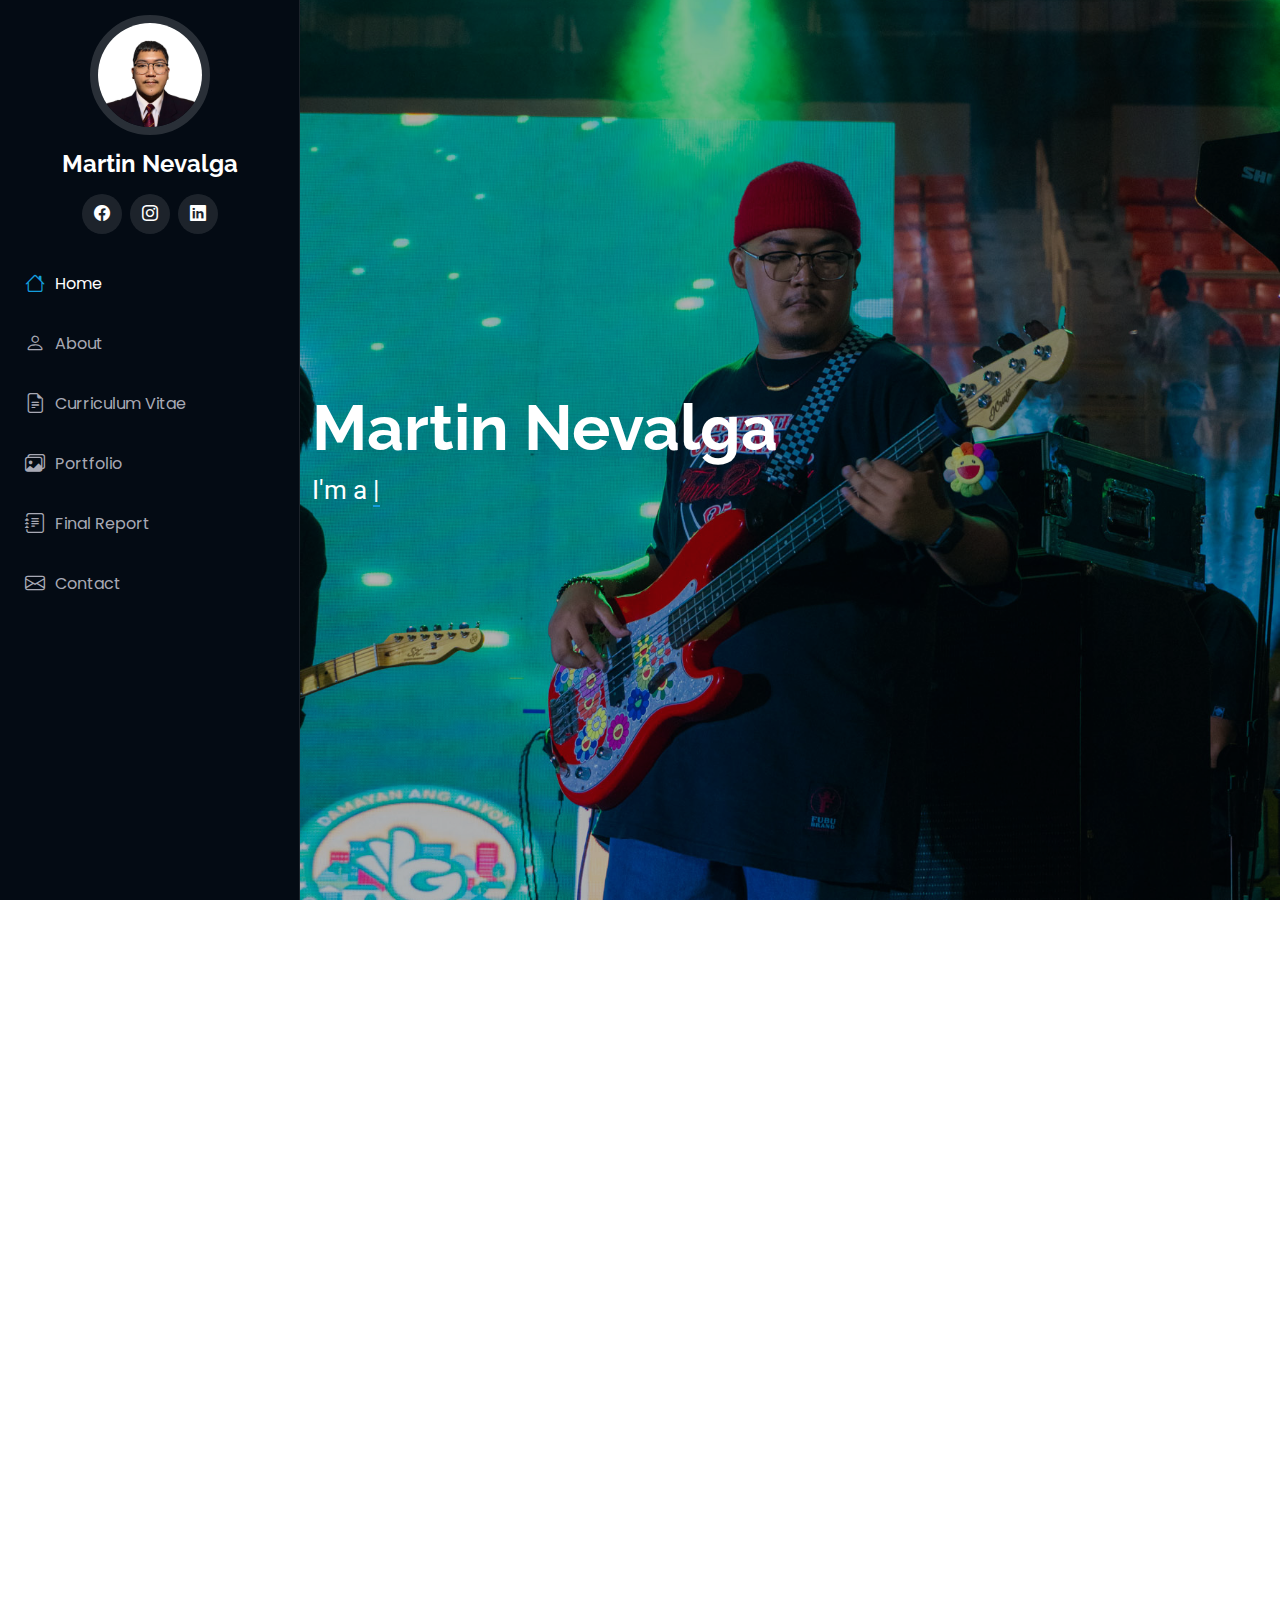
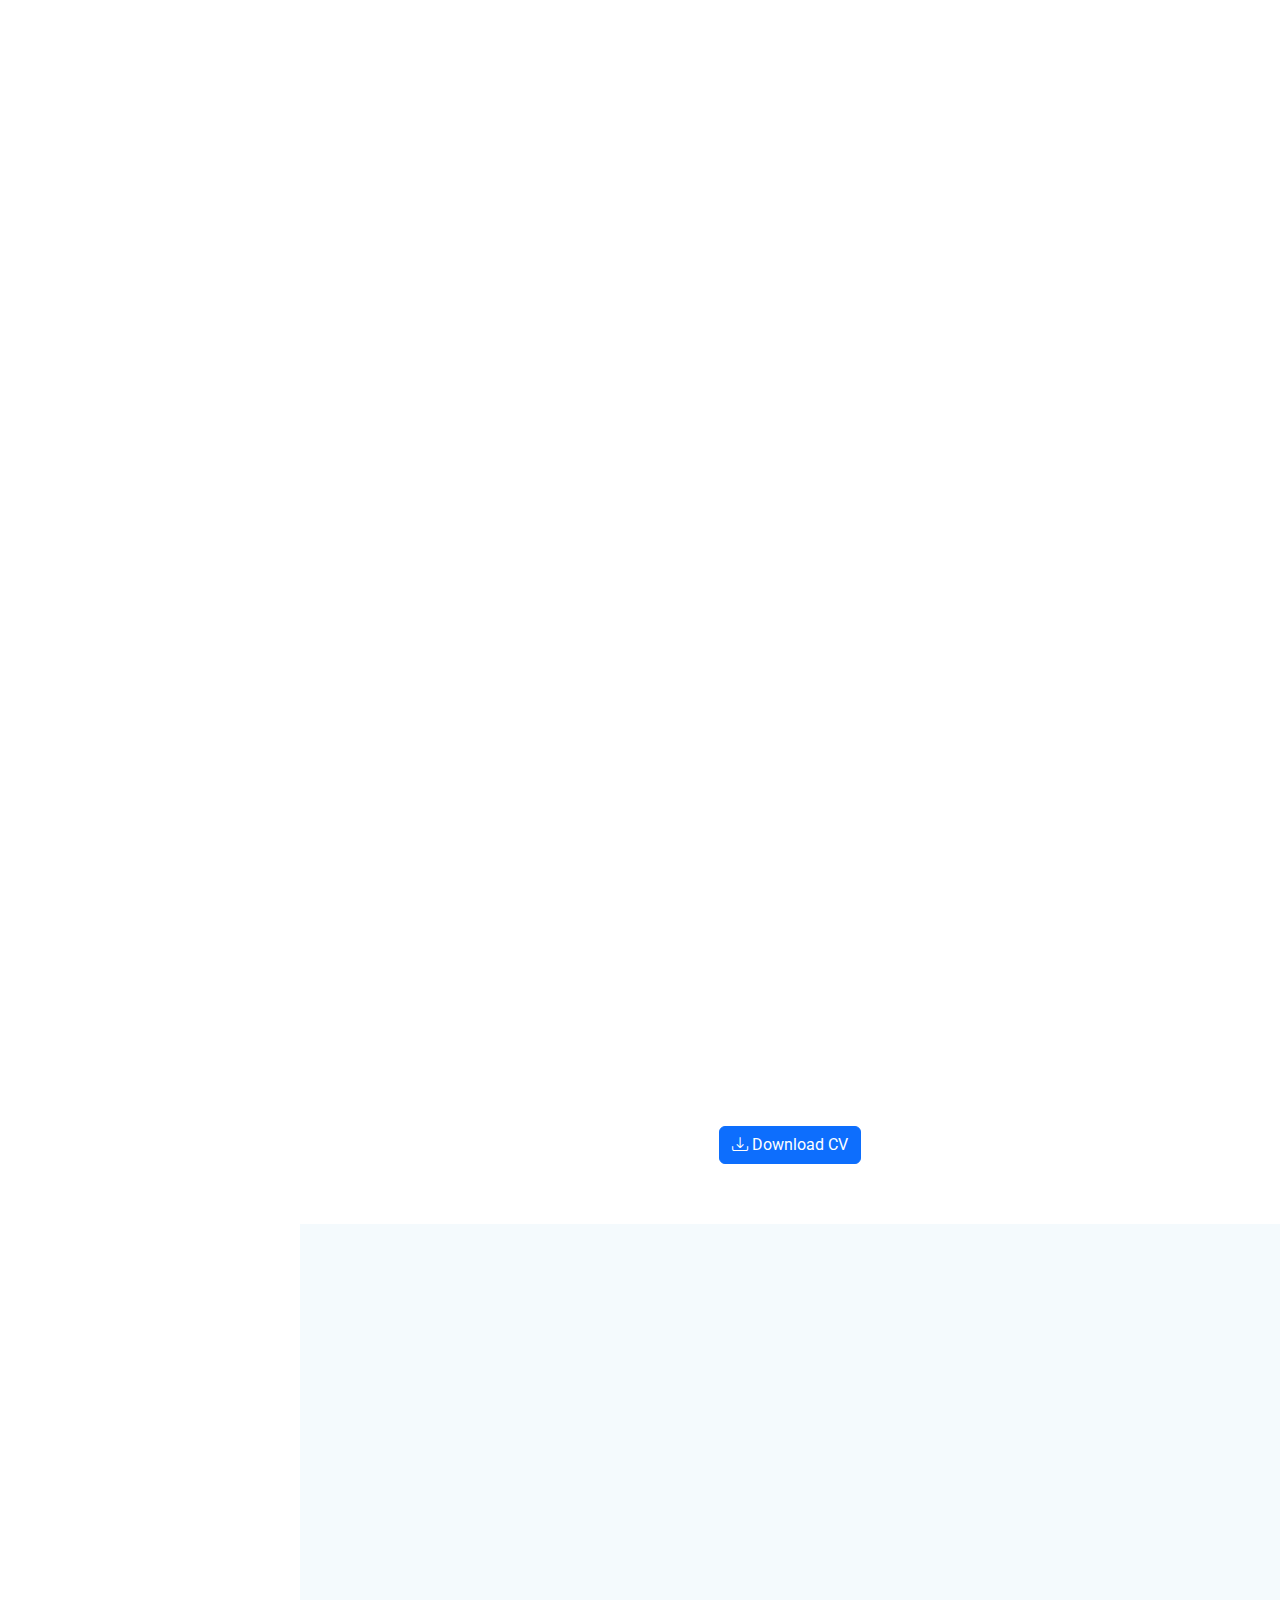
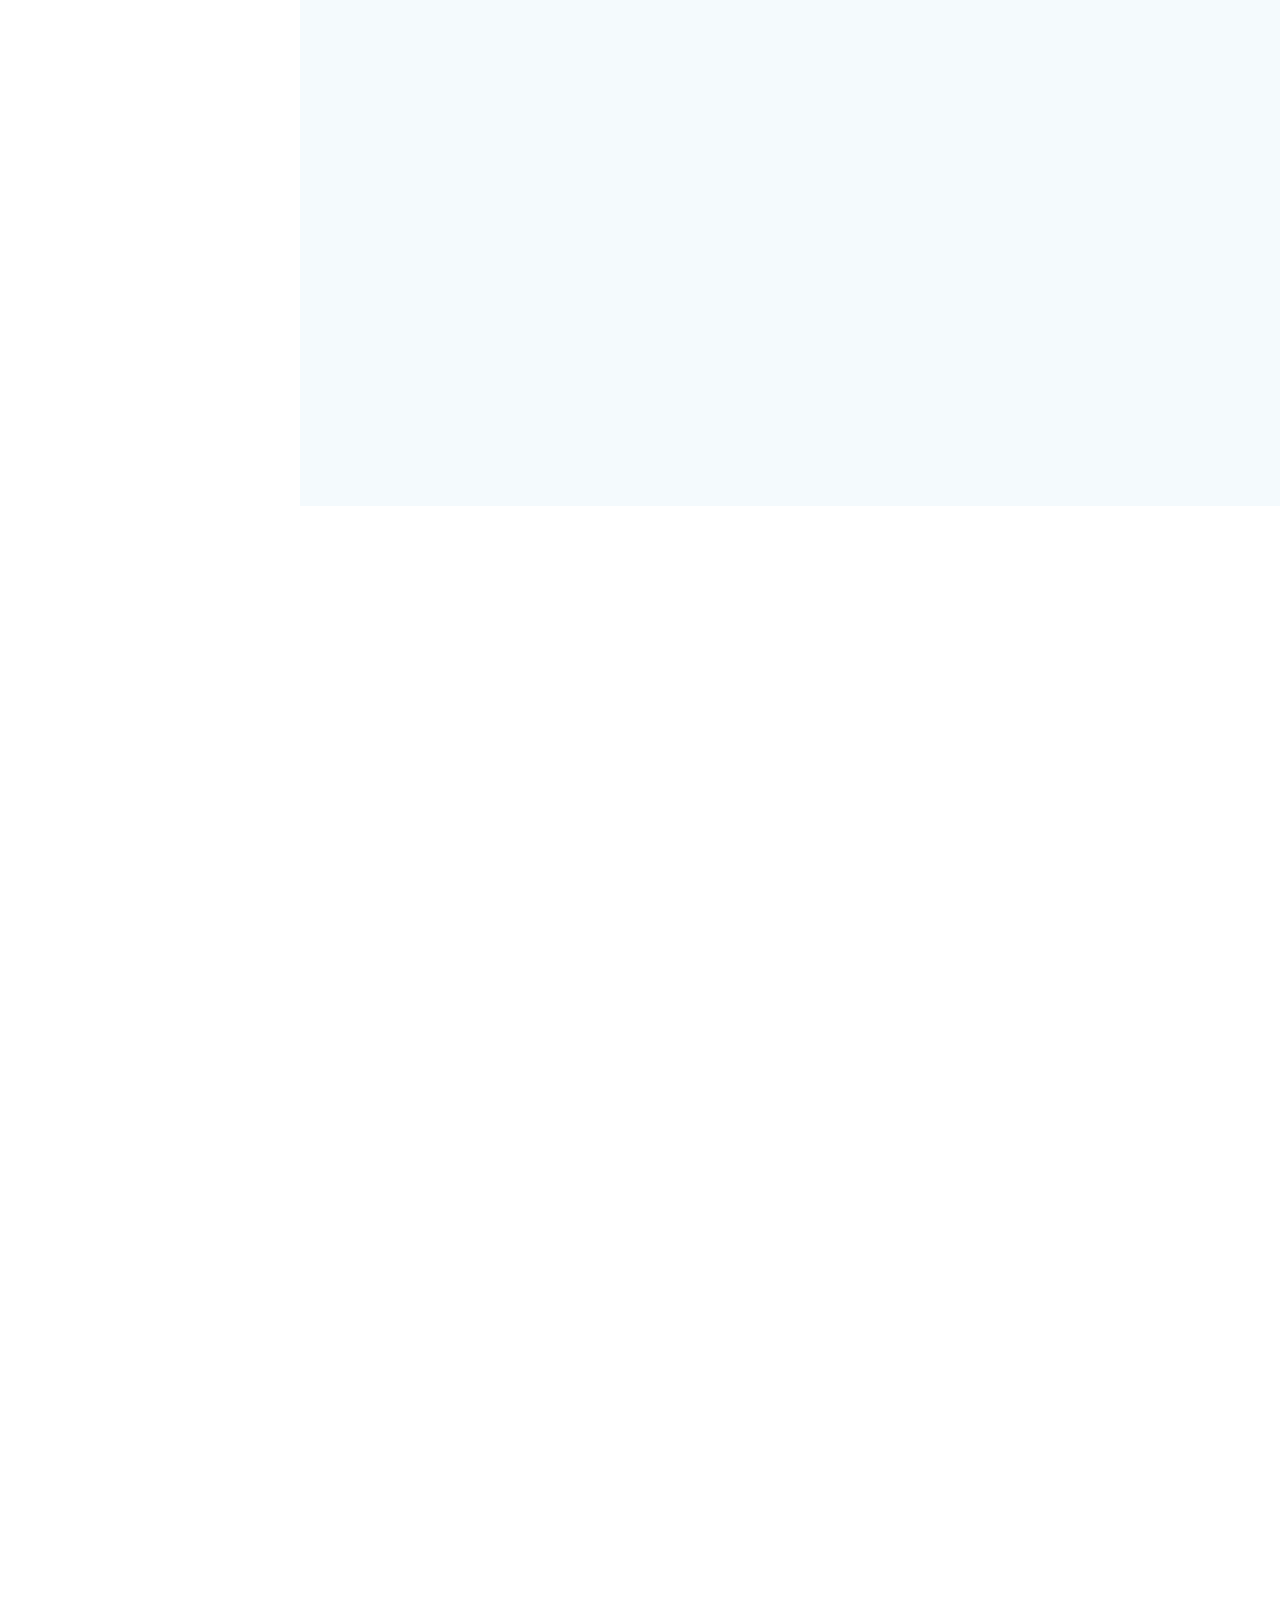
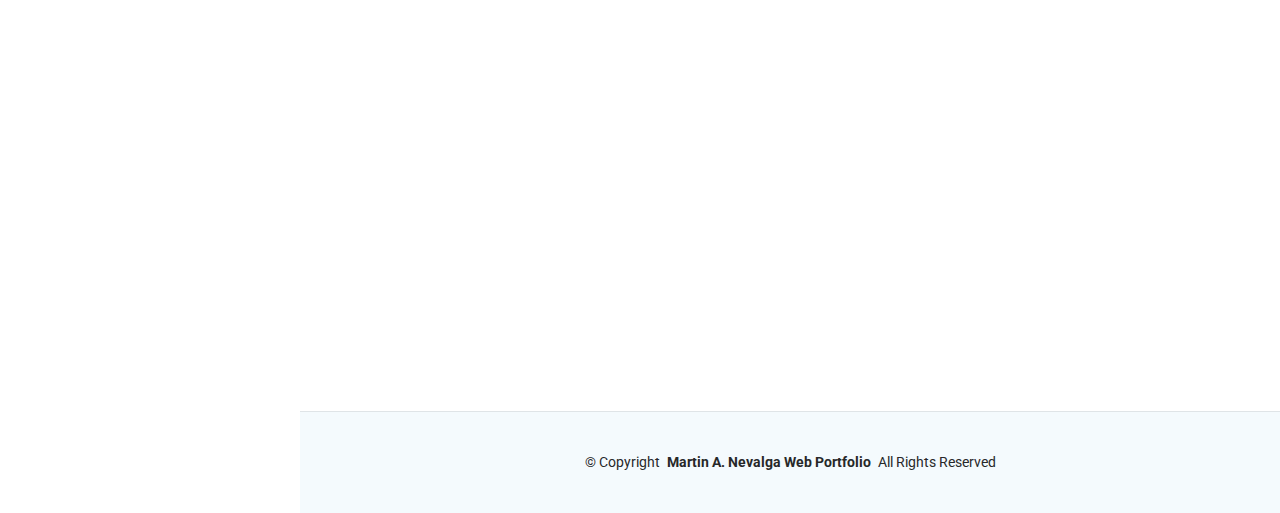
<file: index.html>
<!DOCTYPE html>
<html lang="en">

<head>
  <meta charset="utf-8">
  <meta content="width=device-width, initial-scale=1.0" name="viewport">
  <title>Martin's Web Portfolio</title>
  <meta content="" name="description">
  <meta content="" name="keywords">

  <!-- Favicons -->
  <link href="assets/img/favicon.jpg" rel="icon">
  <link href="assets/img/apple-touch-icon.png" rel="apple-touch-icon">

  <!-- Fonts -->
  <link href="https://fonts.googleapis.com" rel="preconnect">
  <link href="https://fonts.gstatic.com" rel="preconnect" crossorigin>
  <link href="https://fonts.googleapis.com/css2?family=Roboto:ital,wght@0,100;0,300;0,400;0,500;0,700;0,900;1,100;1,300;1,400;1,500;1,700;1,900&family=Poppins:ital,wght@0,100;0,200;0,300;0,400;0,500;0,600;0,700;0,800;0,900;1,100;1,200;1,300;1,400;1,500;1,600;1,700;1,800;1,900&family=Raleway:ital,wght@0,100;0,200;0,300;0,400;0,500;0,600;0,700;0,800;0,900;1,100;1,200;1,300;1,400;1,500;1,600;1,700;1,800;1,900&display=swap" rel="stylesheet">

  <!-- Vendor CSS Files -->
  <link href="assets/vendor/bootstrap/css/bootstrap.min.css" rel="stylesheet">
  <link href="assets/vendor/bootstrap-icons/bootstrap-icons.css" rel="stylesheet">
  <link href="assets/vendor/aos/aos.css" rel="stylesheet">
  <link href="assets/vendor/glightbox/css/glightbox.min.css" rel="stylesheet">
  <link href="assets/vendor/swiper/swiper-bundle.min.css" rel="stylesheet">

  <!-- Main CSS File -->
  <link href="assets/css/main.css" rel="stylesheet">

  <!-- Modal CSS -->
  <style>
    /* Modal fallback styles */
    .modal-backdrop {
      position: fixed;
      top: 0;
      left: 0;
      width: 100vw;
      height: 100vh;
      background-color: rgba(0, 0, 0, 0.5);
      z-index: 1040;
    }

    .modal-backdrop.fade {
      opacity: 0;
      transition: opacity 0.15s linear;
    }

    .modal-backdrop.show {
      opacity: 1;
    }

    .modal {
      position: fixed;
      top: 0;
      left: 0;
      width: 100%;
      height: 100%;
      z-index: 1050;
      display: none;
      overflow: hidden;
      outline: 0;
    }

    .modal.show {
      display: block;
    }

    .modal-dialog {
      position: relative;
      width: auto;
      margin: 0.5rem;
      pointer-events: none;
      max-height: 100vh;
      display: flex;
      align-items: center;
    }

    .modal-content {
      position: relative;
      display: flex;
      flex-direction: column;
      width: 100%;
      max-height: 90vh;
      pointer-events: auto;
      background-color: #fff;
      background-clip: padding-box;
      border: 1px solid rgba(0, 0, 0, 0.2);
      border-radius: 0.3rem;
      outline: 0;
      overflow: hidden;
    }

    .modal-header {
      display: flex;
      align-items: flex-start;
      justify-content: space-between;
      padding: 1rem;
      border-bottom: 1px solid #dee2e6;
      border-top-left-radius: calc(0.3rem - 1px);
      border-top-right-radius: calc(0.3rem - 1px);
      flex-shrink: 0;
    }

    .modal-body {
      position: relative;
      flex: 1 1 auto;
      padding: 1rem;
      overflow-y: auto;
      max-height: calc(90vh - 120px);
    }

    .modal-footer {
      display: flex;
      align-items: center;
      justify-content: flex-end;
      padding: 0.75rem;
      border-top: 1px solid #dee2e6;
      border-bottom-right-radius: calc(0.3rem - 1px);
      border-bottom-left-radius: calc(0.3rem - 1px);
      flex-shrink: 0;
    }

    .btn-close {
      box-sizing: content-box;
      width: 1em;
      height: 1em;
      padding: 0.25em 0.25em;
      color: #000;
      background: transparent url("data:image/svg+xml,%3csvg xmlns='http://www.w3.org/2000/svg' viewBox='0 0 16 16' fill='%23000'%3e%3cpath d='M.293.293a1 1 0 011.414 0L8 6.586 14.293.293a1 1 0 111.414 1.414L9.414 8l6.293 6.293a1 1 0 01-1.414 1.414L8 9.414l-6.293 6.293a1 1 0 01-1.414-1.414L6.586 8 .293 1.707a1 1 0 010-1.414z'/%3e%3c/svg%3e") center/1em auto no-repeat;
      border: 0;
      border-radius: 0.25rem;
      opacity: 0.5;
      cursor: pointer;
    }

    .btn-close:hover {
      color: #000;
      text-decoration: none;
      opacity: 0.75;
    }

    @media (min-width: 576px) {
      .modal-dialog {
        max-width: 500px;
        margin: 1.75rem auto;
      }
    }

    @media (min-width: 992px) {
      .modal-dialog {
        max-width: 800px;
      }
    }

    /* Modal content styling */
    .modal-body img {
      max-width: 100%;
      height: auto;
      border-radius: 0.5rem;
      margin-bottom: 1rem;
    }

    .modal-body h4 {
      color: var(--heading-color);
      margin-bottom: 1rem;
      font-weight: 600;
    }

    .modal-body p {
      margin-bottom: 1rem;
      line-height: 1.6;
    }

    .modal-body ul {
      margin-bottom: 1rem;
      padding-left: 1.5rem;
    }

    .modal-body li {
      margin-bottom: 0.5rem;
    }

    /* Custom scrollbar for modal body */
    .modal-body::-webkit-scrollbar {
      width: 8px;
    }

    .modal-body::-webkit-scrollbar-track {
      background: #f1f1f1;
      border-radius: 4px;
    }

    .modal-body::-webkit-scrollbar-thumb {
      background: #c1c1c1;
      border-radius: 4px;
    }

    .modal-body::-webkit-scrollbar-thumb:hover {
      background: #a8a8a8;
    }

    /* Gallery styling in modals */
    .gallery-img {
      max-width: 100%;
      height: auto;
      border-radius: 0.5rem;
      margin-bottom: 1rem;
      box-shadow: 0 2px 8px rgba(0, 0, 0, 0.1);
    }

    .scroll-gallery-2row {
      display: flex;
      flex-direction: column;
      gap: 1rem;
    }

    .gallery-row {
      display: flex;
      gap: 1rem;
      overflow-x: auto;
      padding-bottom: 0.5rem;
    }

    .gallery-row-single {
      justify-content: center;
    }

    /* Ensure modal is properly centered on mobile */
    @media (max-width: 575px) {
      .modal-dialog {
        margin: 0.5rem;
        max-width: calc(100% - 1rem);
        min-height: auto;
      }
      
      .modal-content {
        max-height: 95vh;
        margin: 0;
      }
      
      .modal-body {
        max-height: calc(95vh - 120px);
        padding: 1rem;
      }
      
      .modal-header {
        padding: 0.75rem 1rem;
      }
      
      .modal-header .modal-title {
        font-size: 1.1rem;
      }
    }

    body.modal-open {
      overflow: hidden;
    }
  </style>

  <!-- =======================================================
  * Template Name: iPortfolio
  * Template URL: https://bootstrapmade.com/iportfolio-bootstrap-portfolio-websites-template/
  * Updated: Jun 29 2024 with Bootstrap v5.3.3
  * Author: BootstrapMade.com
  * License: https://bootstrapmade.com/license/
  ======================================================== -->
</head>

<body class="index-page">

  <header id="header" class="header dark-background d-flex flex-column">
    <i class="header-toggle d-xl-none bi bi-list"></i>

    <div class="profile-img">
      <img src="assets/img/Formal.png" alt="" class="img-fluid rounded-circle">
    </div>

    <a href="index.html" class="logo d-flex align-items-center justify-content-center">
      <!-- Uncomment the line below if you also wish to use an image logo -->
      <!-- <img src="assets/img/logo.png" alt=""> -->
      <h1 class="sitename">Martin Nevalga</h1>
    </a>

    <div class="social-links text-center">
      <a href="https://www.facebook.com/martin0214" class="facebook"><i class="bi bi-facebook"></i></a>
      <a href="https://www.instagram.com/notmar.10/" class="instagram"><i class="bi bi-instagram"></i></a>
      <a href="https://www.linkedin.com/in/martinnevalga/" class="linkedin" target="_blank" rel="noopener"><i class="bi bi-linkedin"></i></a>
    </div>

    <nav id="navmenu" class="navmenu">
      <ul>
        <li><a href="#hero" class="active"><i class="bi bi-house navicon"></i>Home</a></li>
        <li><a href="#about"><i class="bi bi-person navicon"></i> About</a></li>
        <li><a href="#resume"><i class="bi bi-file-earmark-text navicon"></i> Curriculum Vitae</a></li>
        <li><a href="#portfolio"><i class="bi bi-images navicon"></i> Portfolio</a></li>        
        <li><a href="#final-report"><i class="bi bi-journal-text navicon"></i> Final Report</a></li>
        <li><a href="#contact"><i class="bi bi-envelope navicon"></i> Contact</a></li>
      </ul>
    </nav>

  </header>

  <main class="main">

    <!-- Hero Section -->
    <section id="hero" class="hero section dark-background">

      <img src="assets/img/hero-bg.jpg" alt="" data-aos="fade-in" class="">

      <div class="container" data-aos="fade-up" data-aos-delay="100">
        <h2>Martin Nevalga</h2>
        <p>I'm a <span class="typed" data-typed-items=" BSIT student, Tech Enthusiast, Future IT Professional"> BSIT student</span></p>
      </div>

    </section><!-- /Hero Section -->

    <!-- About Section -->
    <section id="about" class="about section">

      <!-- Section Title -->
      <div class="container section-title" data-aos="fade-up">
        <h2>About</h2>
      </div><!-- End Section Title -->

      <div class="container" data-aos="fade-up" data-aos-delay="100">

        <div class="row gy-4 justify-content-center">
          <div class="col-lg-4">
            <img src="assets/img/Formal.png" class="img-fluid" alt="">
          </div>
          <div class="col-lg-8 content">
            <h2>IT intern at City of Biñan Government</h2>
            <h2>BSIT Student at at Mapúa Malayan Colleges Laguna</h2>
            <div class="row">
              <div class="col-lg-6">
                <ul>
                  <li><i class="bi bi-chevron-right"></i> <strong>Birthday:</strong> <span>14 February 2002</span></li>
                  <li><i class="bi bi-chevron-right"></i> <strong>Website:</strong> <span>https://notmar10.vercel.app/</span></li>
                  <li><i class="bi bi-chevron-right"></i> <strong>Phone:</strong> <span>+63 9162967660</span></li>
                </ul>
              </div>
              <div class="col-lg-6">
                <ul>
                  <li><i class="bi bi-chevron-right"></i> <strong>Age:</strong> <span>23</span></li>
                  <li><i class="bi bi-chevron-right"></i> <strong>Email:</strong> <span>nevalgamartin@gmail.com</span></li>
                  <li><i class="bi bi-chevron-right"></i> <strong>City:</strong> <span>City of Santa Rosa, Laguna, Philippines</span></li>
                </ul>
              </div>
            </div>
          </div>
        </div>
      </div>
    </section><!-- /About Section -->

    <!-- Resume Section -->
    <section id="resume" class="resume section">

      <!-- Section Title -->
      <div class="container section-title" data-aos="fade-up">
        <h2>Curriculum Vitae</h2>
      </div><!-- End Section Title -->

      <div class="container">

        <div class="row">

          <div class="col-lg-6" data-aos="fade-up" data-aos-delay="100">
            <h3 class="resume-title">Certificates & Seminars</h3>

            <div class="resume-item">
              <h4>Certificates</h4>
              <ul>
                <li><a href="https://coursera.org/share/f0cc39a604cbcdc31875d41b62c8aede" target="_blank">Google IT Support (July 2025)</a></li>
                <li><a href="https://www.credly.com/badges/931e398b-a95c-4732-963c-0f1cf7e5af9c/linked_in_profile" target="_blank">CompTIA IT Fundamentals+ (ITF+) Certification (July 2024)</a></li>
                <li><a href="https://www.credly.com/badges/1b9116f8-e6c8-4717-8275-0c520fe1c984/linked_in_profile" target="_blank">AWS Academy Graduate - AWS Academy Cloud Foundations  (November 2023)</a></li>
                <li><a href="https://www.credly.com/badges/edf98935-ff04-40a5-a21a-146f2af18916/linked_in_profile" target="_blank">CCNA: Introduction to Networks (November 2022)</a></li>
                <li><a href="https://www.cloudskillsboost.google/public_profiles/7f2016ff-0a1b-4d04-87ba-36a5d4be94f5" target="_blank">Google Cloud Skills Boost Badges (September - October 2023)</a></li>         
              </ul>
            </div><!-- End Resume Item -->

            <div class="resume-item">
              <h4>Seminars</h4>
              <ul>
                <li><a href="https://www.linkedin.com/in/martinnevalga/details/certifications/1741513742273/single-media-viewer/?profileId=ACoAAE_7nxQBzM7d42ErT4cEXAQn-yCEgtDwWgU" target="_blank">WearOS: Emerging Technology for Internet and Learning of Everything</a></li>
                <li><a href="https://www.linkedin.com/in/martinnevalga/details/certifications/1741513606827/single-media-viewer/?profileId=ACoAAE_7nxQBzM7d42ErT4cEXAQn-yCEgtDwWgU" target="_blank">Generative AI for Beginners</a></li>
                <li><a href="https://www.linkedin.com/in/martinnevalga/details/certifications/1741513528837/single-media-viewer/?profileId=ACoAAE_7nxQBzM7d42ErT4cEXAQn-yCEgtDwWgU" target="_blank">Introduction to Firewall</a></li>
                <li><a href="https://www.linkedin.com/in/martinnevalga/details/certifications/1741513963269/single-media-viewer/?profileId=ACoAAE_7nxQBzM7d42ErT4cEXAQn-yCEgtDwWgU" target="_blank">Introduction to Edge Computing</a></li>
                <li><a href="https://www.linkedin.com/in/martinnevalga/details/certifications/1718978135945/single-media-viewer/?profileId=ACoAAE_7nxQBzM7d42ErT4cEXAQn-yCEgtDwWgU" target="_blank">CodeChum Python Course Completer</a></li>
              </ul>
            </div><!-- End Resume Item -->

            <h3 class="resume-title">Education</h3>

            <div class="resume-item">
              <h4><i class="bi bi-mortarboard me-2" style="color: var(--accent-color);"></i>COLLEGE</h4>
              <h5>Bachelor of Science in Information Technology</h5>
              <p class="text-muted mb-1"><i class="bi bi-calendar3 me-1"></i>2021 - 2025</p>
              <p><em>Mapúa Malayan Colleges Laguna</em></p>
              <ul class="list-unstyled mt-2">
                <li><i class="bi bi-people me-2" style="color: var(--accent-color);"></i>Mapúa MCL InfoTech Society (Member)</li>
                <li><i class="bi bi-award me-2" style="color: var(--accent-color);"></i>Dean's Lister (3rd year – 3rd term)</li>
              </ul>
            </div><!-- End Resume Item -->

            <div class="resume-item">
              <h4><i class="bi bi-book me-2" style="color: var(--accent-color);"></i>SENIOR HIGH SCHOOL</h4>
              <h5>Accountancy, Business, and Management</h5>
              <p class="text-muted mb-1"><i class="bi bi-calendar3 me-1"></i>2018 - 2020</p>
              <p><em>University of Perpetual Help System Biñan JONELTA</em></p>
            </div><!-- End Resume Item -->

          </div>

          <div class="col-lg-6" data-aos="fade-up" data-aos-delay="200">
            <h3 class="resume-title">Skills</h3>
            
            <div class="resume-item">
              <h4>SOFT SKILLS</h4>
              <ul>
                <li>Team Player</li>
                <li>Effective communicator</li>
                <li>Managing time and setting priorities</li>
                <li>Flexible with new tools and technology</li>
                <li>Being open to criticism and willing to learn</li>
              </ul>
            </div><!-- End Resume Item -->

            <div class="resume-item">
              <h4>HARD SKILLS</h4>
              <ul class="list-unstyled">
                <li class="mb-2"><i class="bi bi-filetype-py me-2" style="color:#3776AB;"></i>Python</li>
                <li class="mb-2"><i class="bi bi-filetype-cs me-2" style="color:#178600;"></i>C#</li>
                <li class="mb-2" style="display: flex; align-items: center;"><span style="display:inline-block; width:1.5em; height:1.5em; vertical-align:middle; margin-right:0.5em;">
                   <svg xmlns="http://www.w3.org/2000/svg" viewBox="0 0 48 48" width="1.5em" height="1.5em">
                     <g>
                       <polygon fill="#00599C" points="24,2 46,12 46,36 24,46 2,36 2,12"/>
                       <polygon fill="#004482" points="24,5 43,14 43,34 24,43 5,34 5,14"/>
                       <polygon fill="#659AD2" points="24,8 40,16 40,32 24,40 8,32 8,16"/>
                       <path fill="#fff" d="M24,13c-6.1,0-11,4.9-11,11s4.9,11,11,11s11-4.9,11-11S30.1,13,24,13z M24,32c-4.4,0-8-3.6-8-8s3.6-8,8-8s8,3.6,8,8S28.4,32,24,32z"/>
                       <rect x="28.5" y="21.5" width="2" height="5" fill="#fff"/>
                       <rect x="31.5" y="21.5" width="2" height="5" fill="#fff"/>
                     </g>
                   </svg>
                 </span>C++</li>
                <li class="mb-2"><i class="bi bi-cpu me-2" style="color:#00979D;"></i>Arduino</li>
                <li class="mb-2"><i class="bi bi-filetype-php me-2" style="color:#777BB4;"></i>PHP</li>
                <li class="mb-2"><i class="bi bi-hdd-network me-2" style="color:#FB7A24;"></i>XAMPP</li>
                <li class="mb-2"><i class="bi bi-database me-2" style="color:#4479A1;"></i>MySQL</li>
                <li class="mb-2"><i class="bi bi-cloud me-2" style="color:#FFCA28;"></i>Firebase</li>
                <li class="mb-2"><i class="bi bi-broadcast me-2" style="color:#00BFFF;"></i>IoT</li>
                <li class="mb-2"><i class="bi bi-filetype-html me-2" style="color:#E34F26;"></i>HTML</li>
                <li class="mb-2"><i class="bi bi-filetype-css me-2" style="color:#1572B6;"></i>CSS</li>
                <li class="mb-2"><i class="bi bi-windows me-2" style="color:#00ADEF;"></i>Familiar with Windows</li>
                <li class="mb-2"><i class="bi bi-diagram-3 me-2" style="color:#6C757D;"></i>Basic Networking</li>
                <li class="mb-2"><i class="bi bi-cloud-check me-2" style="color:#4285F4;"></i>Basic understanding of Cloud Platforms</li>
                <li class="mb-2"><i class="bi bi-tools me-2" style="color:#6C757D;"></i>Basic Troubleshooting</li>
              </ul>
            </div><!-- End Resume Item -->

          </div>

        </div>

      </div>
      <div class="text-center">
        <a href="assets/Curriculum Vitae.pdf" class="btn btn-primary mt-3" download>
          <i class="bi bi-download"></i> Download CV
        </a>
      </div>
    </section><!-- /Resume Section -->

    <!-- Portfolio Section -->
    <section id="portfolio" class="portfolio section light-background">

      <!-- Section Title -->
      <div class="container section-title" data-aos="fade-up">
        <h2>Portfolio</h2>
      </div><!-- End Section Title -->

      <div class="container">

        <div class="isotope-layout" data-default-filter="*" data-layout="masonry" data-sort="original-order">
          <div class="row gy-4 isotope-container" data-aos="fade-up" data-aos-delay="200">

            <div class="col-lg-6 col-md-6 portfolio-item isotope-item filter-app">
              <div class="portfolio-content h-100 modern-portfolio-card details-link" data-year="1st" tabindex="0" role="button" aria-label="View 1st Year Project Details">
                <img src="assets\img\portfolio\1st Year.png" class="img-fluid modern-portfolio-img" alt="1st Year Project">
                <div class="portfolio-info">
                  <h4>1st Year (Machine Problem)</h4>
                  <p>4 Pics 1 Word using Python Tkinter</p>
                </div>
              </div>
            </div><!-- End Portfolio Item -->

            <div class="col-lg-6 col-md-6 portfolio-item isotope-item filter-product">
              <div class="portfolio-content h-100 modern-portfolio-card details-link" data-year="2nd" tabindex="0" role="button" aria-label="View 2nd Year Project Details">
                <img src="assets\img\portfolio\2nd Year.jpg" class="img-fluid modern-portfolio-img" alt="2nd Year Project">
                <div class="portfolio-info">
                  <h4>2nd Year (Machine Problem)</h4>
                  <p>San Kakain App using Xamarin</p>
                </div>
              </div>
            </div><!-- End Portfolio Item -->

            <div class="col-lg-6 col-md-6 portfolio-item isotope-item filter-branding">
              <div class="portfolio-content h-100 modern-portfolio-card details-link" data-year="3rd" tabindex="0" role="button" aria-label="View 3rd Year Project Details">
                <img src="assets\img\portfolio\3rd Year.jpg" class="img-fluid modern-portfolio-img" alt="3rd Year Project">
                <div class="portfolio-info">
                  <h4>3rd Year (Machine Problem)</h4>
                  <p>River Monitoring System For<br>Flood Prevention and<br>Readiness Using Mobile Application and IOT</p>
                </div>
              </div>
            </div><!-- End Portfolio Item -->

            <div class="col-lg-6 col-md-6 portfolio-item isotope-item filter-books">
              <div class="portfolio-content h-100 modern-portfolio-card details-link" data-year="4th" tabindex="0" role="button" aria-label="View 4th Year Project Details">
                <img src="assets\img\portfolio\4th Year.jpg" class="img-fluid modern-portfolio-img" alt="4th Year Project">
                <div class="portfolio-info">
                  <h4>4th Year (Capstone)</h4>
                  <p>GIS-Based Flood Management System<br>Using Remote Sensing </p>
                </div>
              </div>
            </div><!-- End Portfolio Item -->
          </div><!-- End Portfolio Container -->

        </div>

      </div>

    </section><!-- /Portfolio Section -->

    <!-- Portfolio Modal -->
    <div class="modal fade" id="portfolioModal" tabindex="-1" aria-labelledby="portfolioModalLabel" aria-hidden="true">
      <div class="modal-dialog modal-lg modal-dialog-centered">
        <div class="modal-content modern-modal">
          <div class="modal-header modern-modal-header">
            <h5 class="modal-title" id="portfolioModalLabel"><i class="bi bi-folder2-open me-2"></i>Portfolio Details</h5>
            <button type="button" class="btn-close modern-close" data-bs-dismiss="modal" aria-label="Close"></button>
          </div>
          <div class="modal-body modern-modal-body" id="portfolioModalBody">
            <!-- Content will be injected here -->
          </div>
        </div>
      </div>
    </div>

    <!-- Final Report Section -->
    <section id="final-report" class="final-report section">
      <div class="container section-title" data-aos="fade-up">
        <h2>Final Report</h2>
      </div>
      <div class="container" data-aos="fade-up" data-aos-delay="100">
        <h3>1. Overview of the Practicum Engagement</h3>
        <p><em>The City of Biñan Government, Continuation of Web Portal for Biñan City from previous MMCL IT Interns, 486 Hours Rendered</em></p>
        <hr>
        <h3>2. Presentation of Output</h3>
        <p><em>Improved User Interface of Biñan City Web Portal and Admin Page</em></p>
        <div class="row gy-4 isotope-container" data-aos="fade-up" data-aos-delay="200">
          <div class="col-lg-3 col-md-6">
            <div class="modern-portfolio-card details-link final-report-img-card" data-imgs='["assets/img/portfolio/Home Page.png","assets/img/portfolio/Home Page 2.png","assets/img/portfolio/Home Page 3.png","assets/img/portfolio/Home Page 4.png","assets/img/portfolio/Home Page 5.png"]' data-caption="Home Page" tabindex="0" role="button" aria-label="View Home Page Screenshots">
              <img src="assets/img/portfolio/Home Page.png" class="modern-portfolio-img" alt="Home Page Screenshot">
              <div class="portfolio-info">
                <h4>Home Page</h4>
              </div>
            </div>
          </div>
          <div class="col-lg-3 col-md-6">
            <div class="modern-portfolio-card details-link final-report-img-card" data-imgs='["assets/img/portfolio/Department Page.png","assets/img/portfolio/Department Page 2.png","assets/img/portfolio/Department Page 3.png"]' data-caption="Department Page" tabindex="0" role="button" aria-label="View Department Page Screenshots">
              <img src="assets/img/portfolio/Department Page.png" class="modern-portfolio-img" alt="Department Page Screenshot">
              <div class="portfolio-info">
                <h4>Department Page</h4>
              </div>
            </div>
          </div>
          <div class="col-lg-3 col-md-6">
            <div class="modern-portfolio-card details-link final-report-img-card" data-imgs='["assets/img/portfolio/Job Page.png","assets/img/portfolio/Job Page 2.png"]' data-caption="Job Page" tabindex="0" role="button" aria-label="View Job Page Screenshots">
              <img src="assets/img/portfolio/Job Page.png" class="modern-portfolio-img" alt="Job Page Screenshot">
              <div class="portfolio-info">
                <h4>Job Page</h4>
              </div>
            </div>
          </div>
          <div class="col-lg-3 col-md-6">
            <div class="modern-portfolio-card details-link final-report-img-card" data-imgs='["assets/img/portfolio/Admin Page.png","assets/img/portfolio/Admin Page 2.png","assets/img/portfolio/Admin Page 3.png"]' data-caption="Admin Page" tabindex="0" role="button" aria-label="View Admin Page Screenshots">
              <img src="assets/img/portfolio/Admin Page.png" class="modern-portfolio-img" alt="Admin Page Screenshot">
              <div class="portfolio-info">
                <h4>Admin Page</h4>
              </div>
            </div>
          </div>
        </div>
        <hr>
        <h3>3. Synthesis of the Practicum Engagement</h3>
        <p><em>During my internship at the Biñan Government as an IT intern, my group and I were assigned to update and test the existing web portal created by previous interns from Mapúa Malayan Colleges Laguna (MMCL). This task allowed me to enhance my skills in PHP and learn to work with the MVC (Model-View-Controller) framework, which was new to me. We also used various online resources to troubleshoot issues and improve the portal’s performance, which made me realize how valuable the internet as a learning and development tool.

          One of the biggest challenges I faced was managing my time effectively, as I was also working on our capstone project alongside my practicum. This experience taught me how to balance multiple responsibilities, meet deadlines, and stay productive despite the pressure.
          
          Overall, the practicum helped me grow not just technically, but also professionally. It gave me insight into how IT solutions are applied in real-world government settings and prepared me for future roles in the industry.</em></p>
      </div>
    </section>

    <!-- Final Report Modal -->
    <div class="modal fade" id="finalReportModal" tabindex="-1" aria-labelledby="finalReportModalLabel" aria-hidden="true">
      <div class="modal-dialog modal-lg modal-dialog-centered">
        <div class="modal-content modern-modal">
          <div class="modal-header modern-modal-header">
            <h5 class="modal-title" id="finalReportModalLabel"><i class="bi bi-image me-2"></i>Screenshot Preview</h5>
            <button type="button" class="btn-close modern-close" data-bs-dismiss="modal" aria-label="Close"></button>
          </div>
          <div class="modal-body modern-modal-body text-center" id="finalReportModalBody">
            <!-- Content will be injected here -->
          </div>
        </div>
      </div>
    </div>

 

    <!-- Contact Section -->
    <section id="contact" class="contact section">

      <!-- Section Title -->
      <div class="container section-title" data-aos="fade-up">
        <h2>Contact</h2>
        <p>Get in touch with me</p>
      </div><!-- End Section Title -->

      <div class="container" data-aos="fade-up" data-aos-delay="100">
        <div class="row justify-content-center">
          <div class="col-lg-10">
            <div class="row g-4">
              <div class="col-md-3">
                <div class="card h-100 text-center border-0 shadow-sm py-4">
                  <div class="card-body">
                    <i class="bi bi-geo-alt mb-3" style="font-size:2.2rem; color:#4e54c8;"></i>
                    <h5 class="card-title mb-2">Location</h5>
                    <p class="card-text mb-0">City of Santa Rosa, Laguna, Philippines</p>
                  </div>
                </div>
              </div>
              <div class="col-md-3">
                <div class="card h-100 text-center border-0 shadow-sm py-4">
                  <div class="card-body">
                    <i class="bi bi-telephone mb-3" style="font-size:2.2rem; color:#4e54c8;"></i>
                    <h5 class="card-title mb-2">Phone</h5>
                    <p class="card-text mb-0">+63 916 296 7660</p>
                  </div>
                </div>
              </div>
              <div class="col-md-3">
                <div class="card h-100 text-center border-0 shadow-sm py-4">
                  <div class="card-body">
                    <i class="bi bi-envelope mb-3" style="font-size:2.2rem; color:#4e54c8;"></i>
                    <h5 class="card-title mb-2">Email</h5>
                    <p class="card-text mb-0">nevalgamartin@gmail.com</p>
                  </div>
                </div>
              </div>
              <div class="col-md-3">
                <div class="card h-100 text-center border-0 shadow-sm py-4">
                  <div class="card-body">
                    <h5 class="card-title mb-3">Social Links</h5>
                    <div class="d-flex justify-content-center gap-3">
                      <a href="https://www.facebook.com/martin0214" class="text-decoration-none" title="Facebook"><i class="bi bi-facebook" style="font-size:1.8rem; color:#4267B2;"></i></a>
                      <a href="https://www.instagram.com/notmar.10/" class="text-decoration-none" title="Instagram"><i class="bi bi-instagram" style="font-size:1.8rem; color:#C13584;"></i></a>
                      <a href="https://www.linkedin.com/in/martinnevalga/" class="text-decoration-none" title="LinkedIn" target="_blank" rel="noopener"><i class="bi bi-linkedin" style="font-size:1.8rem; color:#0077B5;"></i></a>
                    </div>
                  </div>
                </div>
              </div>
            </div>
          </div>
        </div>
      </div>

    </section><!-- /Contact Section -->

  </main>

  <footer id="footer" class="footer position-relative light-background">

    <div class="container">
      <div class="copyright text-center ">
        <p>© <span>Copyright</span> <strong class="px-1 sitename">Martin A. Nevalga Web Portfolio</strong> <span>All Rights Reserved</span></p>
    </div>

  </footer>

  <!-- Scroll Top -->
  <a href="#" id="scroll-top" class="scroll-top d-flex align-items-center justify-content-center"><i class="bi bi-arrow-up-short"></i></a>

  <!-- Preloader -->
  <div id="preloader"></div>

  <!-- Vendor JS Files -->
  <script src="assets/vendor/bootstrap/js/bootstrap.bundle.min.js"></script>
  <script src="assets/vendor/php-email-form/validate.js"></script>
  <script src="assets/vendor/aos/aos.js"></script>
  <script src="assets/vendor/typed.js/typed.umd.js"></script>
  <script src="assets/vendor/purecounter/purecounter_vanilla.js"></script>
  <script src="assets/vendor/waypoints/noframework.waypoints.js"></script>
  <script src="assets/vendor/glightbox/js/glightbox.min.js"></script>
  <script src="assets/vendor/imagesloaded/imagesloaded.pkgd.min.js"></script>
  <script src="assets/vendor/isotope-layout/isotope.pkgd.min.js"></script>
  <script src="assets/vendor/swiper/swiper-bundle.min.js"></script>

  <!-- Main JS File -->
  <script src="assets/js/main.js"></script>

  <!-- Modal JavaScript -->
  <script>
    // Initialize typed.js for hero section
    document.addEventListener('DOMContentLoaded', function() {
      const selectTyped = document.querySelector('.typed');
      if (selectTyped) {
        let typed_strings = selectTyped.getAttribute('data-typed-items');
        typed_strings = typed_strings.split(',');
        
        // Check if Typed is available
        if (typeof Typed !== 'undefined') {
          new Typed('.typed', {
            strings: typed_strings,
            loop: true,
            typeSpeed: 100,
            backSpeed: 50,
            backDelay: 2000
          });
        } else {
          // Fallback: manually cycle through strings
          let currentIndex = 0;
          const typedElement = document.querySelector('.typed');
          const cursorElement = document.querySelector('.typed-cursor');
          
          function updateText() {
            if (typedElement && typed_strings[currentIndex]) {
              typedElement.textContent = typed_strings[currentIndex];
              currentIndex = (currentIndex + 1) % typed_strings.length;
            }
          }
          
          // Update text every 3 seconds
          setInterval(updateText, 3000);
        }
      }
    });

    // Portfolio modal content for each year
    const portfolioSummaries = {
      '1st': `
        <h4>1st Year (Machine Problem)</h4>
        <p><strong>Project:</strong> 4 Pics 1 Word using Python Tkinter</p>
        <p>A desktop game application developed in Python using Tkinter GUI library. The game challenges users to guess a word based on four images shown. This project honed my skills in Python programming and user interface design.</p>
        <p><strong>Key Features:</strong></p>
        <ul>
          <li>Interactive GUI with Tkinter widgets</li>
          <li>Image-based word guessing mechanics</li>
          <li>Score tracking and game progression</li>
          <li>User-friendly interface design</li>
        </ul>
        <p><strong>Software Used:</strong> PyCharm, Python, Tkinter</p>
        <p><strong>Learning Outcomes:</strong> This project introduced me to Python programming fundamentals, GUI development, and basic game logic implementation. It helped me understand event-driven programming and user interface design principles.</p>
        <img src="assets/img/portfolio/1st Year.png" class="img-fluid mb-2" alt="1st Year Project Screenshot">
      `,
      '2nd': `
        <h4>2nd Year (Machine Problem)</h4>
        <p><strong>Project:</strong> San Kakain App using Xamarin</p>
        <p>A mobile application built with Xamarin that displays random popular restaurants to users. This project improved my skills in C# and cross-platform mobile development.</p>
        <p><strong>Key Features:</strong></p>
        <ul>
          <li>Cross-platform mobile development with Xamarin</li>
          <li>Random restaurant recommendation system</li>
          <li>Mobile UI/UX design principles</li>
          <li>Integration with restaurant databases</li>
        </ul>
        <p><strong>Software Used:</strong> Visual Studio, Xamarin, C#</p>
        <p><strong>Learning Outcomes:</strong> This project enhanced my understanding of mobile app development, C# programming, and cross-platform development concepts. I learned about mobile UI design patterns and user experience considerations.</p>
        <img src="assets/img/portfolio/2nd Year.jpg" class="img-fluid mb-2" alt="2nd Year Project Screenshot">
      `,
      '3rd': `
        <h4>3rd Year (Machine Problem)</h4>
        <p><strong>Project:</strong> River Monitoring System For Flood Prevention and Readiness Using Mobile Application and IoT</p>
        <p>This project involved developing a mobile app and IoT system to monitor river levels for flood prevention. It included real-time data collection and alert via LED and Buzzer. I learned about IoT integration, mobile app development, and teamwork.</p>
        <p><strong>Key Features:</strong></p>
        <ul>
          <li>IoT sensor integration for water level monitoring</li>
          <li>Real-time data collection and transmission</li>
          <li>Mobile app for data visualization</li>
          <li>Buzzer and LED Alert system for flood warnings</li>
        </ul>
        <p><strong>Software Used:</strong> Visual Studio, Arduino IDE, Xamarin</p>
        <p><strong>Hardware Used:</strong> Arduino, Rain Level Sensors</p>
        <p><strong>Learning Outcomes:</strong> This project taught me about IoT development, sensor integration, and real-time data processing.</p>
        <img src="assets/img/portfolio/3rd Year (2).jpg" class="gallery-img" alt="3rd Year Project Screenshot 1">
        <img src="assets/img/portfolio/3rd Year.jpg" class="img-fluid mb-2" alt="3rd Year Project Screenshot 2"> 
      `,
      '4th': `
        <h4>4th Year (Capstone)</h4>
        <p><strong>Project:</strong> GIS-Based Flood Management System Using Remote Sensing</p>
        <p>A capstone project focused on developing a GIS-based system for flood management using remote sensing data. The system helps in mapping flood-prone areas and provides decision support for disaster management. This project deepened my understanding of GIS, remote sensing, and project management.</p>
        <p><strong>Key Features:</strong></p>
        <ul>
          <li>GIS-based flood mapping and analysis</li>
          <li>Remote sensing data integration</li>
          <li>Real-time flood monitoring capabilities</li>
          <li>Decision support system for authorities</li>
          <li>Historical flood data analysis</li>
          <li>Predictive modeling for flood risk assessment</li>
        </ul>
        <p><strong>Software Used:</strong> Visual Studio Code, Arduino IDE</p>
        <p><strong>Hardware Used:</strong> ESP32, LIDAR Sensor, Relay, Solar Power Station</p>
        <p><strong>Learning Outcomes:</strong> This comprehensive project combined multiple technologies and disciplines, teaching me about GIS systems, remote sensing, data analysis, and the critical role of technology in disaster management and public safety.</p>
        <div class="scroll-gallery-2row mb-3">
          <div class="gallery-row">
            <img src="assets/img/portfolio/4th Year.jpg" class="gallery-img" alt="4th Year Project Screenshot 1">
            <img src="assets/img/portfolio/4th Year (1).jpg" class="gallery-img" alt="4th Year Project Screenshot 2">
          </div>
          <div class="gallery-row gallery-row-single">
            <img src="assets/img/portfolio/4th Year (2).jpg" class="gallery-img" alt="4th Year Project Screenshot 3">
          </div>
        </div>
      `
    };

    // Initialize modals when DOM is loaded
    document.addEventListener('DOMContentLoaded', function() {
      console.log('DOM loaded, initializing modals...');
      
      // Wait a bit for all scripts to load
      setTimeout(function() {
        // Check if Bootstrap is available
        if (typeof bootstrap === 'undefined') {
          console.error('Bootstrap is not loaded! Modals may not work properly.');
          // Try to load Bootstrap from CDN as fallback
          const script = document.createElement('script');
          script.src = 'https://cdn.jsdelivr.net/npm/bootstrap@5.3.3/dist/js/bootstrap.bundle.min.js';
          script.onload = function() {
            console.log('Bootstrap loaded from CDN fallback');
            initializeModals();
          };
          script.onerror = function() {
            console.error('Failed to load Bootstrap from CDN');
            // Try to initialize modals anyway with fallback
            initializeModals();
          };
          document.head.appendChild(script);
        } else {
          console.log('Bootstrap is available');
          initializeModals();
        }
      }, 100);
      
      function initializeModals() {
        console.log('Initializing modals...');
        
        // Function to ensure modal is scrollable
        function ensureModalScrollable(modalElement) {
          const modalBody = modalElement.querySelector('.modal-body');
          if (modalBody) {
            // Reset scroll position
            modalBody.scrollTop = 0;
            
            // Always enable scrolling for modals to ensure consistency
            modalBody.style.overflowY = 'auto';
            modalBody.style.maxHeight = 'calc(90vh - 120px)';
            
            // Add padding to ensure content is scrollable even if it fits
            if (modalBody.scrollHeight <= modalBody.clientHeight) {
              modalBody.style.paddingBottom = '2rem';
            }
            
            // Force a reflow to ensure proper height calculation
            modalBody.offsetHeight;
          }
        }
        
        // Portfolio modal functionality
        const portfolioModal = document.getElementById('portfolioModal');
        const portfolioModalBody = document.getElementById('portfolioModalBody');
        
        if (portfolioModal && portfolioModalBody) {
          console.log('Portfolio modal elements found');
          
          // Handle portfolio modal clicks
          document.addEventListener('click', function(event) {
            const portfolioCard = event.target.closest('.details-link[data-year]');
            if (portfolioCard) {
              console.log('Portfolio card clicked:', portfolioCard.getAttribute('data-year'));
              const year = portfolioCard.getAttribute('data-year');
              if (portfolioSummaries[year]) {
                portfolioModalBody.innerHTML = portfolioSummaries[year];
                try {
                  const modal = new bootstrap.Modal(portfolioModal);
                  modal.show();
                  console.log('Portfolio modal shown successfully');
                  
                  // Ensure modal body is scrollable
                  setTimeout(() => {
                    ensureModalScrollable(portfolioModal);
                  }, 100);
                } catch (error) {
                  console.error('Error showing portfolio modal:', error);
                  // Fallback: manually show modal
                  portfolioModal.style.display = 'block';
                  portfolioModal.classList.add('show');
                  document.body.classList.add('modal-open');
                  const backdrop = document.createElement('div');
                  backdrop.className = 'modal-backdrop fade show';
                  document.body.appendChild(backdrop);
                  
                  // Ensure modal body is scrollable in fallback
                  setTimeout(() => {
                    ensureModalScrollable(portfolioModal);
                  }, 100);
                }
              } else {
                portfolioModalBody.innerHTML = '<p>Details not available.</p>';
                try {
                  const modal = new bootstrap.Modal(portfolioModal);
                  modal.show();
                } catch (error) {
                  console.error('Error showing portfolio modal:', error);
                  // Fallback: manually show modal
                  portfolioModal.style.display = 'block';
                  portfolioModal.classList.add('show');
                  document.body.classList.add('modal-open');
                  const backdrop = document.createElement('div');
                  backdrop.className = 'modal-backdrop fade show';
                  document.body.appendChild(backdrop);
                  
                  // Ensure modal body is scrollable in fallback
                  setTimeout(() => {
                    ensureModalScrollable(portfolioModal);
                  }, 100);
                }
              }
            }
          });

          // Clean up modal backdrop when portfolio modal is hidden
          portfolioModal.addEventListener('hidden.bs.modal', function() {
            document.querySelectorAll('.modal-backdrop').forEach(el => el.remove());
            document.body.classList.remove('modal-open');
            document.body.style.overflow = '';
            console.log('Portfolio modal hidden, backdrop cleaned');
          });
          
          // Manual close button handling
          portfolioModal.querySelector('.btn-close').addEventListener('click', function() {
            portfolioModal.style.display = 'none';
            portfolioModal.classList.remove('show');
            document.body.classList.remove('modal-open');
            document.querySelectorAll('.modal-backdrop').forEach(el => el.remove());
          });
          
          // Backdrop click handling
          portfolioModal.addEventListener('click', function(event) {
            if (event.target === portfolioModal) {
              portfolioModal.style.display = 'none';
              portfolioModal.classList.remove('show');
              document.body.classList.remove('modal-open');
              document.querySelectorAll('.modal-backdrop').forEach(el => el.remove());
            }
          });
        } else {
          console.error('Portfolio modal elements not found');
        }

        // Final Report modal functionality
        const finalReportModal = document.getElementById('finalReportModal');
        const finalReportModalBody = document.getElementById('finalReportModalBody');
        
        if (finalReportModal && finalReportModalBody) {
          console.log('Final report modal elements found');
          
          // Handle final report modal clicks
          document.addEventListener('click', function(event) {
            const card = event.target.closest('.final-report-img-card');
            if (card) {
              console.log('Final report card clicked');
              let imgs = card.getAttribute('data-imgs');
              let html = '';
              if (imgs) {
                try {
                  const imgArr = JSON.parse(imgs);
                  html = imgArr.map(src => `<img src="${src}" class="img-fluid mb-3" alt="Screenshot" style="max-height:400px; border-radius:0.75rem; box-shadow:0 2px 12px rgba(60,60,90,0.10);">`).join('');
                } catch (e) {
                  console.error('Error parsing image data:', e);
                  html = '';
                }
              } else {
                const src = card.getAttribute('data-img');
                html = `<img src="${src}" class="img-fluid mb-3" alt="${card.getAttribute('data-caption') || ''}" style="max-height:400px; border-radius:0.75rem; box-shadow:0 2px 12px rgba(60,60,90,0.10);">`;
              }
              const caption = card.getAttribute('data-caption') || '';
              finalReportModalBody.innerHTML = `
                ${html}
                <div style="font-size:1.1rem; color:#4e54c8; font-weight:500;">${caption}</div>
              `;
              try {
                const modal = new bootstrap.Modal(finalReportModal);
                modal.show();
                console.log('Final report modal shown successfully');
                
                // Ensure modal body is scrollable
                setTimeout(() => {
                  ensureModalScrollable(finalReportModal);
                }, 100);
              } catch (error) {
                console.error('Error showing final report modal:', error);
                // Fallback: manually show modal
                finalReportModal.style.display = 'block';
                finalReportModal.classList.add('show');
                document.body.classList.add('modal-open');
                const backdrop = document.createElement('div');
                backdrop.className = 'modal-backdrop fade show';
                document.body.appendChild(backdrop);
                
                // Ensure modal body is scrollable in fallback
                setTimeout(() => {
                  ensureModalScrollable(finalReportModal);
                }, 100);
              }
            }
          });

          // Clean up modal backdrop when final report modal is hidden
          finalReportModal.addEventListener('hidden.bs.modal', function() {
            document.querySelectorAll('.modal-backdrop').forEach(el => el.remove());
            document.body.classList.remove('modal-open');
            document.body.style.overflow = '';
            console.log('Final report modal hidden, backdrop cleaned');
          });
          
          // Manual close button handling
          finalReportModal.querySelector('.btn-close').addEventListener('click', function() {
            finalReportModal.style.display = 'none';
            finalReportModal.classList.remove('show');
            document.body.classList.remove('modal-open');
            document.querySelectorAll('.modal-backdrop').forEach(el => el.remove());
          });
          
          // Backdrop click handling
          finalReportModal.addEventListener('click', function(event) {
            if (event.target === finalReportModal) {
              finalReportModal.style.display = 'none';
              finalReportModal.classList.remove('show');
              document.body.classList.remove('modal-open');
              document.querySelectorAll('.modal-backdrop').forEach(el => el.remove());
            }
          });
        } else {
          console.error('Final report modal elements not found');
        }
        
        console.log('Modal initialization complete');
        
        // Handle window resize to ensure modals remain scrollable
        window.addEventListener('resize', function() {
          const activeModals = document.querySelectorAll('.modal.show');
          activeModals.forEach(modal => {
            ensureModalScrollable(modal);
          });
        });
      }
    });
  </script>

</body>

</html>
</file>
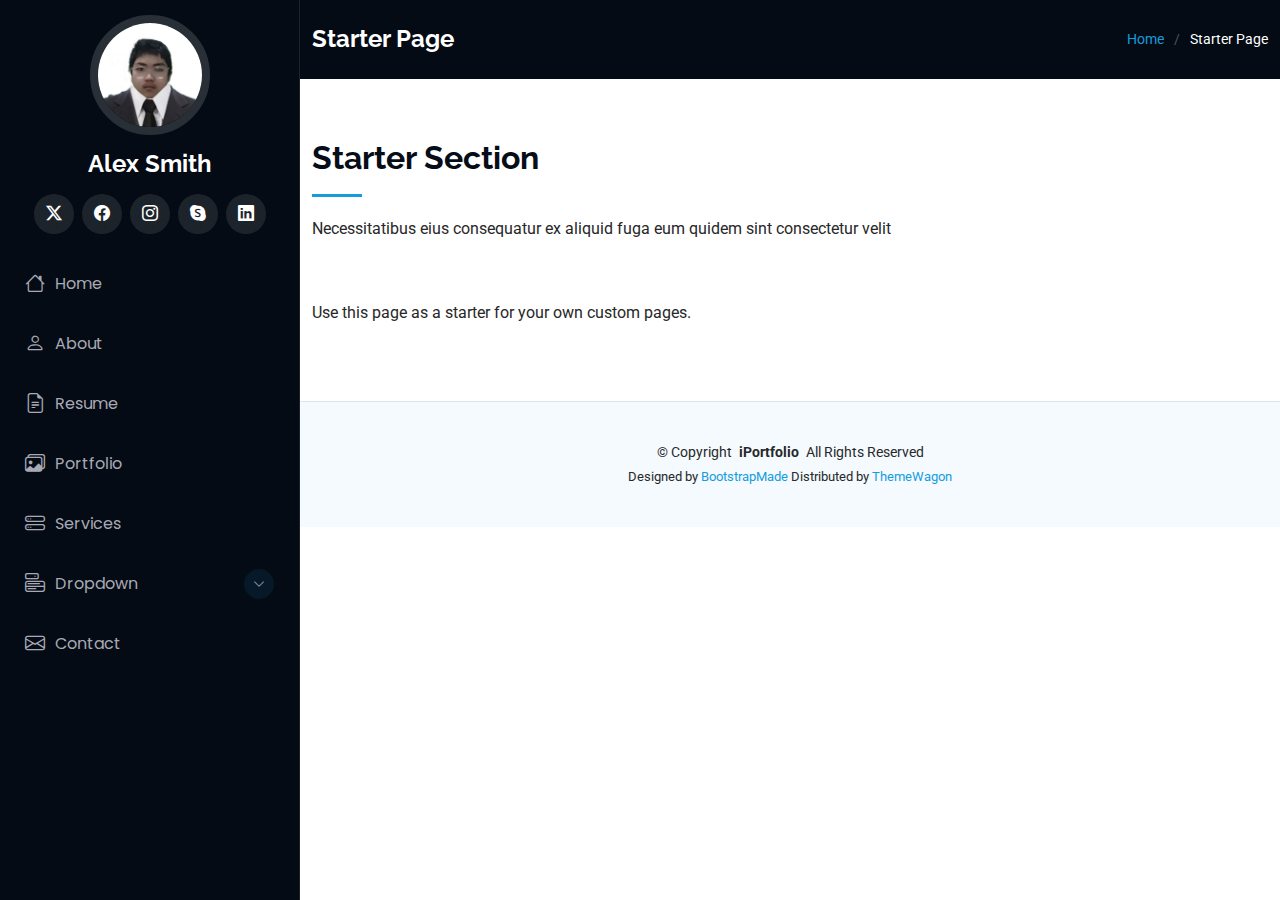
<file: starter-page.html>
<!DOCTYPE html>
<html lang="en">

<head>
  <meta charset="utf-8">
  <meta content="width=device-width, initial-scale=1.0" name="viewport">
  <title>Starter Page - iPortfolio Bootstrap Template</title>
  <meta content="" name="description">
  <meta content="" name="keywords">

  <!-- Favicons -->
  <link href="assets/img/favicon.png" rel="icon">
  <link href="assets/img/apple-touch-icon.png" rel="apple-touch-icon">

  <!-- Fonts -->
  <link href="https://fonts.googleapis.com" rel="preconnect">
  <link href="https://fonts.gstatic.com" rel="preconnect" crossorigin>
  <link href="https://fonts.googleapis.com/css2?family=Roboto:ital,wght@0,100;0,300;0,400;0,500;0,700;0,900;1,100;1,300;1,400;1,500;1,700;1,900&family=Poppins:ital,wght@0,100;0,200;0,300;0,400;0,500;0,600;0,700;0,800;0,900;1,100;1,200;1,300;1,400;1,500;1,600;1,700;1,800;1,900&family=Raleway:ital,wght@0,100;0,200;0,300;0,400;0,500;0,600;0,700;0,800;0,900;1,100;1,200;1,300;1,400;1,500;1,600;1,700;1,800;1,900&display=swap" rel="stylesheet">

  <!-- Vendor CSS Files -->
  <link href="assets/vendor/bootstrap/css/bootstrap.min.css" rel="stylesheet">
  <link href="assets/vendor/bootstrap-icons/bootstrap-icons.css" rel="stylesheet">
  <link href="assets/vendor/aos/aos.css" rel="stylesheet">
  <link href="assets/vendor/glightbox/css/glightbox.min.css" rel="stylesheet">
  <link href="assets/vendor/swiper/swiper-bundle.min.css" rel="stylesheet">

  <!-- Main CSS File -->
  <link href="assets/css/main.css" rel="stylesheet">

  <!-- =======================================================
  * Template Name: iPortfolio
  * Template URL: https://bootstrapmade.com/iportfolio-bootstrap-portfolio-websites-template/
  * Updated: Jun 29 2024 with Bootstrap v5.3.3
  * Author: BootstrapMade.com
  * License: https://bootstrapmade.com/license/
  ======================================================== -->
</head>

<body class="starter-page-page">

  <header id="header" class="header dark-background d-flex flex-column">
    <i class="header-toggle d-xl-none bi bi-list"></i>

    <div class="profile-img">
      <img src="assets/img/my-profile-img.jpg" alt="" class="img-fluid rounded-circle">
    </div>

    <a href="index.html" class="logo d-flex align-items-center justify-content-center">
      <!-- Uncomment the line below if you also wish to use an image logo -->
      <!-- <img src="assets/img/logo.png" alt=""> -->
      <h1 class="sitename">Alex Smith</h1>
    </a>

    <div class="social-links text-center">
      <a href="#" class="twitter"><i class="bi bi-twitter-x"></i></a>
      <a href="#" class="facebook"><i class="bi bi-facebook"></i></a>
      <a href="#" class="instagram"><i class="bi bi-instagram"></i></a>
      <a href="#" class="google-plus"><i class="bi bi-skype"></i></a>
      <a href="#" class="linkedin"><i class="bi bi-linkedin"></i></a>
    </div>

    <nav id="navmenu" class="navmenu">
      <ul>
        <li><a href="#hero"><i class="bi bi-house navicon"></i>Home</a></li>
        <li><a href="#about"><i class="bi bi-person navicon"></i> About</a></li>
        <li><a href="#resume"><i class="bi bi-file-earmark-text navicon"></i> Resume</a></li>
        <li><a href="#portfolio"><i class="bi bi-images navicon"></i> Portfolio</a></li>
        <li><a href="#services"><i class="bi bi-hdd-stack navicon"></i> Services</a></li>
        <li class="dropdown"><a href="#"><i class="bi bi-menu-button navicon"></i> <span>Dropdown</span> <i class="bi bi-chevron-down toggle-dropdown"></i></a>
          <ul>
            <li><a href="#">Dropdown 1</a></li>
            <li class="dropdown"><a href="#"><span>Deep Dropdown</span> <i class="bi bi-chevron-down toggle-dropdown"></i></a>
              <ul>
                <li><a href="#">Deep Dropdown 1</a></li>
                <li><a href="#">Deep Dropdown 2</a></li>
                <li><a href="#">Deep Dropdown 3</a></li>
                <li><a href="#">Deep Dropdown 4</a></li>
                <li><a href="#">Deep Dropdown 5</a></li>
              </ul>
            </li>
            <li><a href="#">Dropdown 2</a></li>
            <li><a href="#">Dropdown 3</a></li>
            <li><a href="#">Dropdown 4</a></li>
          </ul>
        </li>
        <li><a href="#contact"><i class="bi bi-envelope navicon"></i> Contact</a></li>
      </ul>
    </nav>

  </header>

  <main class="main">

    <!-- Page Title -->
    <div class="page-title dark-background">
      <div class="container d-lg-flex justify-content-between align-items-center">
        <h1 class="mb-2 mb-lg-0">Starter Page</h1>
        <nav class="breadcrumbs">
          <ol>
            <li><a href="index.html">Home</a></li>
            <li class="current">Starter Page</li>
          </ol>
        </nav>
      </div>
    </div><!-- End Page Title -->

    <!-- Starter Section Section -->
    <section id="starter-section" class="starter-section section">

      <!-- Section Title -->
      <div class="container section-title" data-aos="fade-up">
        <h2>Starter Section</h2>
        <p>Necessitatibus eius consequatur ex aliquid fuga eum quidem sint consectetur velit</p>
      </div><!-- End Section Title -->

      <div class="container" data-aos="fade-up">
        <p>Use this page as a starter for your own custom pages.</p>
      </div>

    </section><!-- /Starter Section Section -->

  </main>

  <footer id="footer" class="footer position-relative light-background">

    <div class="container">
      <div class="copyright text-center ">
        <p>© <span>Copyright</span> <strong class="px-1 sitename">iPortfolio</strong> <span>All Rights Reserved</span></p>
      </div>
      <div class="credits">
        <!-- All the links in the footer should remain intact. -->
        <!-- You can delete the links only if you've purchased the pro version. -->
        <!-- Licensing information: https://bootstrapmade.com/license/ -->
        <!-- Purchase the pro version with working PHP/AJAX contact form: [buy-url] -->
        Designed by <a href="https://bootstrapmade.com/">BootstrapMade</a> Distributed by <a href="https://themewagon.com">ThemeWagon</a>
      </div>
    </div>

  </footer>

  <!-- Scroll Top -->
  <a href="#" id="scroll-top" class="scroll-top d-flex align-items-center justify-content-center"><i class="bi bi-arrow-up-short"></i></a>

  <!-- Preloader -->
  <div id="preloader"></div>

  <!-- Vendor JS Files -->
  <script src="assets/vendor/bootstrap/js/bootstrap.bundle.min.js"></script>
  <script src="assets/vendor/php-email-form/validate.js"></script>
  <script src="assets/vendor/aos/aos.js"></script>
  <script src="assets/vendor/typed.js/typed.umd.js"></script>
  <script src="assets/vendor/purecounter/purecounter_vanilla.js"></script>
  <script src="assets/vendor/waypoints/noframework.waypoints.js"></script>
  <script src="assets/vendor/glightbox/js/glightbox.min.js"></script>
  <script src="assets/vendor/imagesloaded/imagesloaded.pkgd.min.js"></script>
  <script src="assets/vendor/isotope-layout/isotope.pkgd.min.js"></script>
  <script src="assets/vendor/swiper/swiper-bundle.min.js"></script>

  <!-- Main JS File -->
  <script src="assets/js/main.js"></script>

</body>

</html>
</file>
<file: assets/css/main.css>
/**
* Template Name: iPortfolio
* Template URL: https://bootstrapmade.com/iportfolio-bootstrap-portfolio-websites-template/
* Updated: Jun 29 2024 with Bootstrap v5.3.3
* Author: BootstrapMade.com
* License: https://bootstrapmade.com/license/
*/

/*--------------------------------------------------------------
# Font & Color Variables
# Help: https://bootstrapmade.com/color-system/
--------------------------------------------------------------*/
/* Fonts */
:root {
  --default-font: "Roboto",  system-ui, -apple-system, "Segoe UI", Roboto, "Helvetica Neue", Arial, "Noto Sans", "Liberation Sans", sans-serif, "Apple Color Emoji", "Segoe UI Emoji", "Segoe UI Symbol", "Noto Color Emoji";
  --heading-font: "Raleway",  sans-serif;
  --nav-font: "Poppins",  sans-serif;
}

/* Global Colors - The following color variables are used throughout the website. Updating them here will change the color scheme of the entire website */
:root { 
  --background-color: #ffffff; /* Background color for the entire website, including individual sections */
  --default-color: #272829; /* Default color used for the majority of the text content across the entire website */
  --heading-color: #050d18; /* Color for headings, subheadings and title throughout the website */
  --accent-color: #149ddd; /* Accent color that represents your brand on the website. It's used for buttons, links, and other elements that need to stand out */
  --surface-color: #ffffff; /* The surface color is used as a background of boxed elements within sections, such as cards, icon boxes, or other elements that require a visual separation from the global background. */
  --contrast-color: #ffffff; /* Contrast color for text, ensuring readability against backgrounds of accent, heading, or default colors. */
}

/* Nav Menu Colors - The following color variables are used specifically for the navigation menu. They are separate from the global colors to allow for more customization options */
:root {
  --nav-color: #a8a9b4;  /* The default color of the main navmenu links */
  --nav-hover-color: #ffffff; /* Applied to main navmenu links when they are hovered over or active */
  --nav-mobile-background-color: #040b14; /* Used as the background color for mobile navigation menu */
  --nav-dropdown-background-color: #040b14; /* Used as the background color for dropdown items that appear when hovering over primary navigation items */
  --nav-dropdown-color: #a8a9b4; /* Used for navigation links of the dropdown items in the navigation menu. */
  --nav-dropdown-hover-color: #ffffff; /* Similar to --nav-hover-color, this color is applied to dropdown navigation links when they are hovered over. */
}

/* Color Presets - These classes override global colors when applied to any section or element, providing reuse of the sam color scheme. */

.light-background {
  --background-color: #f4fafd;
  --surface-color: #ffffff;
}

.dark-background {
  --background-color: #040b14;
  --default-color: #ffffff;
  --heading-color: #ffffff;
  --surface-color: #151f2b;
  --contrast-color: #ffffff;
}

/* Smooth scroll */
:root {
  scroll-behavior: smooth;
}

/*--------------------------------------------------------------
# General Styling & Shared Classes
--------------------------------------------------------------*/
body {
  color: var(--default-color);
  background-color: var(--background-color);
  font-family: var(--default-font);
}

a {
  color: var(--accent-color);
  text-decoration: none;
  transition: 0.3s;
}

a:hover {
  color: color-mix(in srgb, var(--accent-color), transparent 25%);
  text-decoration: none;
}

h1,
h2,
h3,
h4,
h5,
h6 {
  color: var(--heading-color);
  font-family: var(--heading-font);
}

/* PHP Email Form Messages
------------------------------*/
.php-email-form .error-message {
  display: none;
  background: #df1529;
  color: #ffffff;
  text-align: left;
  padding: 15px;
  margin-bottom: 24px;
  font-weight: 600;
}

.php-email-form .sent-message {
  display: none;
  color: #ffffff;
  background: #059652;
  text-align: center;
  padding: 15px;
  margin-bottom: 24px;
  font-weight: 600;
}

.php-email-form .loading {
  display: none;
  background: var(--surface-color);
  text-align: center;
  padding: 15px;
  margin-bottom: 24px;
}

.php-email-form .loading:before {
  content: "";
  display: inline-block;
  border-radius: 50%;
  width: 24px;
  height: 24px;
  margin: 0 10px -6px 0;
  border: 3px solid var(--accent-color);
  border-top-color: var(--surface-color);
  animation: php-email-form-loading 1s linear infinite;
}

@keyframes php-email-form-loading {
  0% {
    transform: rotate(0deg);
  }

  100% {
    transform: rotate(360deg);
  }
}

/*--------------------------------------------------------------
# Global Header
--------------------------------------------------------------*/
.header {
  color: var(--default-color);
  background-color: var(--background-color);
  position: fixed;
  top: 0;
  left: 0;
  bottom: 0;
  padding: 0 15px;
  width: 300px;
  transition: all ease-in-out 0.3s;
  overflow-y: auto;
  z-index: 997;
  border-right: 1px solid color-mix(in srgb, var(--default-color), transparent 90%);
}

.header .profile-img img {
  margin: 15px auto;
  display: block;
  width: 120px;
  border: 8px solid color-mix(in srgb, var(--default-color), transparent 85%);
}

.header .logo {
  line-height: 1;
  margin-bottom: 15px;
}

.header .logo img {
  max-height: 32px;
  margin-right: 8px;
}

.header .logo h1 {
  font-size: 24px;
  margin: 0;
  font-weight: 700;
  color: var(--heading-color);
}

.header .social-links {
  margin: 0 0 20px 0;
}

.header .social-links a {
  font-size: 16px;
  display: inline-flex;
  align-items: center;
  justify-content: center;
  background: color-mix(in srgb, var(--default-color), transparent 90%);
  color: var(--default-color);
  margin: 0 2px;
  border-radius: 50%;
  text-align: center;
  width: 40px;
  height: 40px;
  transition: 0.3s;
}

.header .social-links a:hover {
  color: var(--contrast-color);
  background: var(--accent-color);
}

@media (min-width: 1200px) {

  .header~main,
  .header~#footer {
    margin-left: 300px;
  }
}

@media (max-width: 1199px) {
  .header {
    left: -100%;
  }
}

.header.header-show {
  left: 0;
}

.header .header-toggle {
  color: var(--contrast-color);
  background-color: var(--accent-color);
  font-size: 22px;
  display: flex;
  align-items: center;
  justify-content: center;
  width: 40px;
  height: 40px;
  border-radius: 50%;
  cursor: pointer;
  position: fixed;
  top: 15px;
  right: 15px;
  z-index: 9999;
  transition: background-color 0.3s;
}

.header .header-toggle:hover {
  color: var(--contrast-color);
  background-color: color-mix(in srgb, var(--accent-color) 90%, white 15%);
}

/*--------------------------------------------------------------
# Navigation Menu
--------------------------------------------------------------*/
.mobile-nav-toggle {
  display: none;
}

.navmenu {
  padding: 0;
  z-index: 9997;
}

.navmenu ul {
  list-style: none;
  padding: 0 0 20px 0;
  margin: 0;
}

.navmenu a,
.navmenu a:focus {
  color: var(--nav-color);
  padding: 15px 10px;
  font-family: var(--nav-font);
  font-size: 16px;
  font-weight: 400;
  display: flex;
  align-items: center;
  white-space: nowrap;
  transition: 0.3s;
  width: 100%;
}

.navmenu a .navicon,
.navmenu a:focus .navicon {
  font-size: 20px;
  margin-right: 10px;
}

.navmenu a .toggle-dropdown,
.navmenu a:focus .toggle-dropdown {
  font-size: 12px;
  line-height: 0;
  margin-left: auto;
  width: 30px;
  height: 30px;
  display: flex;
  align-items: center;
  justify-content: center;
  border-radius: 50%;
  transition: 0.3s;
  flex-shrink: 0;
  background-color: color-mix(in srgb, var(--accent-color), transparent 90%);
}

.navmenu a .toggle-dropdown:hover,
.navmenu a:focus .toggle-dropdown:hover {
  background-color: var(--accent-color);
  color: var(--contrast-color);
}

.navmenu a:hover,
.navmenu .active,
.navmenu .active:focus {
  color: var(--nav-hover-color);
}

.navmenu a:hover .navicon,
.navmenu .active .navicon,
.navmenu .active:focus .navicon {
  color: var(--accent-color);
}

.navmenu .active .toggle-dropdown,
.navmenu .active:focus .toggle-dropdown {
  background-color: var(--accent-color);
  color: var(--contrast-color);
  transform: rotate(180deg);
}

.navmenu .dropdown {
  display: block;
}

.navmenu .dropdown a,
.navmenu .dropdown a:focus {
  color: --nav-dropdown-color;
}

.navmenu .dropdown a:hover,
.navmenu .dropdown .active,
.navmenu .dropdown .active:focus {
  color: var(--nav-dropdown-hover-color);
}

.navmenu .dropdown ul {
  position: static;
  display: none;
  z-index: 99;
  padding: 5px 10px;
  margin: 5px 10px;
  background-color: var(--nav-dropdown-background-color);
  border: 1px solid color-mix(in srgb, var(--default-color), transparent 90%);
  box-shadow: none;
  transition: all 0.5s ease-in-out;
}

.navmenu .dropdown ul ul {
  background-color: rgba(33, 37, 41, 0.1);
}

.navmenu .dropdown>.dropdown-active {
  display: block;
  background-color: rgba(33, 37, 41, 0.03);
}

/*--------------------------------------------------------------
# Global Footer
--------------------------------------------------------------*/
.footer {
  color: var(--default-color);
  background-color: var(--background-color);
  font-size: 14px;
  padding: 40px 0;
  position: relative;
  border-top: 1px solid color-mix(in srgb, var(--default-color), transparent 90%);
}

.footer .copyright p {
  margin-bottom: 0;
}

.footer .credits {
  margin-top: 4px;
  font-size: 13px;
  text-align: center;
}

/*--------------------------------------------------------------
# Preloader
--------------------------------------------------------------*/
#preloader {
  position: fixed;
  inset: 0;
  z-index: 999999;
  overflow: hidden;
  background: var(--background-color);
  transition: all 0.6s ease-out;
}

#preloader:before {
  content: "";
  position: fixed;
  top: calc(50% - 30px);
  left: calc(50% - 30px);
  border: 6px solid #ffffff;
  border-color: var(--accent-color) transparent var(--accent-color) transparent;
  border-radius: 50%;
  width: 60px;
  height: 60px;
  animation: animate-preloader 1.5s linear infinite;
}

@keyframes animate-preloader {
  0% {
    transform: rotate(0deg);
  }

  100% {
    transform: rotate(360deg);
  }
}

/*--------------------------------------------------------------
# Scroll Top Button
--------------------------------------------------------------*/
.scroll-top {
  position: fixed;
  visibility: hidden;
  opacity: 0;
  right: 15px;
  bottom: -15px;
  z-index: 99999;
  background-color: var(--accent-color);
  width: 44px;
  height: 44px;
  border-radius: 50px;
  transition: all 0.4s;
}

.scroll-top i {
  font-size: 24px;
  color: var(--contrast-color);
  line-height: 0;
}

.scroll-top:hover {
  background-color: color-mix(in srgb, var(--accent-color), transparent 20%);
  color: var(--contrast-color);
}

.scroll-top.active {
  visibility: visible;
  opacity: 1;
  bottom: 15px;
}

/*--------------------------------------------------------------
# Disable aos animation delay on mobile devices
--------------------------------------------------------------*/
@media screen and (max-width: 768px) {
  [data-aos-delay] {
    transition-delay: 0 !important;
  }
}

/*--------------------------------------------------------------
# Global Page Titles & Breadcrumbs
--------------------------------------------------------------*/
.page-title {
  color: var(--default-color);
  background-color: var(--background-color);
  padding: 25px 0;
  position: relative;
}

.page-title h1 {
  font-size: 24px;
  font-weight: 700;
}

.page-title .breadcrumbs ol {
  display: flex;
  flex-wrap: wrap;
  list-style: none;
  padding: 0;
  margin: 0;
  font-size: 14px;
  font-weight: 400;
}

.page-title .breadcrumbs ol li+li {
  padding-left: 10px;
}

.page-title .breadcrumbs ol li+li::before {
  content: "/";
  display: inline-block;
  padding-right: 10px;
  color: color-mix(in srgb, var(--default-color), transparent 70%);
}

/*--------------------------------------------------------------
# Global Sections
--------------------------------------------------------------*/
section,
.section {
  color: var(--default-color);
  background-color: var(--background-color);
  padding: 60px 0;
  overflow: clip;
}

/*--------------------------------------------------------------
# Global Section Titles
--------------------------------------------------------------*/
.section-title {
  padding-bottom: 60px;
  position: relative;
}

.section-title h2 {
  font-size: 32px;
  font-weight: 700;
  margin-bottom: 20px;
  padding-bottom: 20px;
  position: relative;
}

.section-title h2:after {
  content: "";
  position: absolute;
  display: block;
  width: 50px;
  height: 3px;
  background: var(--accent-color);
  left: 0;
  bottom: 0;
}

.section-title p {
  margin-bottom: 0;
}

/*--------------------------------------------------------------
# Hero Section
--------------------------------------------------------------*/
.hero {
  width: 100%;
  min-height: 100vh;
  position: relative;
  padding: 80px 0;
  display: flex;
  align-items: center;
  justify-content: center;
}

.hero img {
  position: absolute;
  inset: 0;
  display: block;
  width: 100%;
  height: 100%;
  object-fit: cover;
  z-index: 1;
}

.hero:before {
  content: "";
  background: color-mix(in srgb, var(--background-color), transparent 70%);
  position: absolute;
  inset: 0;
  z-index: 2;
}

.hero .container {
  position: relative;
  z-index: 3;
}

.hero h2 {
  margin: 0;
  font-size: 64px;
  font-weight: 700;
}

.hero p {
  margin: 5px 0 0 0;
  font-size: 26px;
}

.hero p span {
  letter-spacing: 1px;
  border-bottom: 2px solid var(--accent-color);
}

.hero .social-links {
  margin-top: 25px;
}

.hero .social-links a {
  font-size: 24px;
  display: inline-block;
  color: color-mix(in srgb, var(--default-color), transparent 50%);
  line-height: 1;
  margin-right: 20px;
  transition: 0.3s;
}

.hero .social-links a:hover {
  color: var(--accent-color);
}

@media (max-width: 768px) {
  .hero h2 {
    font-size: 32px;
  }

  .hero p {
    font-size: 20px;
  }
}

/*--------------------------------------------------------------
# About Section
--------------------------------------------------------------*/
.about .content h2 {
  font-weight: 700;
  font-size: 24px;
}

.about .content ul {
  list-style: none;
  padding: 0;
}

.about .content ul li {
  margin-bottom: 20px;
  display: flex;
  align-items: center;
}

.about .content ul strong {
  margin-right: 10px;
}

.about .content ul i {
  font-size: 16px;
  margin-right: 5px;
  color: var(--accent-color);
  line-height: 0;
}

/*--------------------------------------------------------------
# Stats Section
--------------------------------------------------------------*/
.stats .stats-item {
  padding: 30px;
  width: 100%;
}

.stats .stats-item i {
  color: var(--accent-color);
  display: block;
  font-size: 44px;
  float: left;
  line-height: 0;
}

.stats .stats-item .purecounter {
  color: var(--heading-color);
  font-size: 48px;
  line-height: 40px;
  display: block;
  font-weight: 700;
  margin-left: 60px;
}

.stats .stats-item p {
  color: color-mix(in srgb, var(--default-color), transparent 40%);
  padding: 15px 0 0 0;
  margin: 0 0 0 60px;
  font-family: var(--heading-font);
  font-size: 14px;
}

/*--------------------------------------------------------------
# Skills Section
--------------------------------------------------------------*/
.skills .progress {
  height: 60px;
  display: block;
  background: none;
  border-radius: 0;
}

.skills .progress .skill {
  color: var(--heading-color);
  padding: 0;
  margin: 0 0 6px 0;
  text-transform: uppercase;
  display: block;
  font-weight: 600;
  font-family: var(--heading-font);
}

.skills .progress .skill .val {
  float: right;
  font-style: normal;
}

.skills .progress-bar-wrap {
  background: color-mix(in srgb, var(--default-color), transparent 90%);
  height: 10px;
}

.skills .progress-bar {
  width: 1px;
  height: 10px;
  transition: 0.9s;
  background-color: var(--accent-color);
}

/*--------------------------------------------------------------
# Resume Section
--------------------------------------------------------------*/
.resume .resume-title {
  color: var(--heading-color);
  font-size: 26px;
  font-weight: 700;
  margin-top: 20px;
  margin-bottom: 20px;
}

.resume .resume-item {
  padding: 0 0 20px 20px;
  margin-top: -2px;
  border-left: 2px solid var(--accent-color);
  position: relative;
}

.resume .resume-item h4 {
  line-height: 18px;
  font-size: 18px;
  font-weight: 600;
  text-transform: uppercase;
  color: color-mix(in srgb, var(--default-color), transparent 20%);
  margin-bottom: 10px;
}

.resume .resume-item h5 {
  font-size: 16px;
  padding: 5px 15px;
  display: inline-block;
  font-weight: 600;
  margin-bottom: 10px;
}

.resume .resume-item ul {
  padding-left: 20px;
}

.resume .resume-item ul li {
  padding-bottom: 10px;
}

.resume .resume-item:last-child {
  padding-bottom: 0;
}

.resume .resume-item::before {
  content: "";
  position: absolute;
  width: 16px;
  height: 16px;
  border-radius: 50px;
  left: -9px;
  top: 0;
  background: var(--background-color);
  border: 2px solid var(--accent-color);
}

/*--------------------------------------------------------------
# Portfolio Section
--------------------------------------------------------------*/
.portfolio .portfolio-filters {
  padding: 0;
  margin: 0 auto 20px auto;
  list-style: none;
  text-align: center;
}

.portfolio .portfolio-filters li {
  cursor: pointer;
  display: inline-block;
  padding: 0;
  font-size: 14px;
  font-weight: 400;
  margin: 0 10px;
  line-height: 1;
  text-transform: uppercase;
  margin-bottom: 10px;
  transition: all 0.3s ease-in-out;
}

.portfolio .portfolio-filters li:hover,
.portfolio .portfolio-filters li.filter-active {
  color: var(--accent-color);
}

.portfolio .portfolio-filters li:first-child {
  margin-left: 0;
}

.portfolio .portfolio-filters li:last-child {
  margin-right: 0;
}

@media (max-width: 575px) {
  .portfolio .portfolio-filters li {
    font-size: 14px;
    margin: 0 5px;
  }
}

.portfolio .portfolio-content {
  position: relative;
  overflow: hidden;
}

/* Uniform square portfolio images */
.portfolio .portfolio-content img {
  width: 300px;
  height: 300px;
  object-fit: cover;
  aspect-ratio: 1 / 1;
  display: block;
  margin-left: auto;
  margin-right: auto;
}

.portfolio .portfolio-content .portfolio-info {
  opacity: 0;
  position: absolute;
  inset: 0;
  z-index: 3;
  transition: all ease-in-out 0.3s;
  background: rgba(0, 0, 0, 0.6);
  padding: 15px;
}

.portfolio .portfolio-content .portfolio-info h4 {
  font-size: 14px;
  padding: 5px 10px;
  font-weight: 400;
  color: #ffffff;
  display: inline-block;
  background-color: var(--accent-color);
}

.portfolio .portfolio-content .portfolio-info p {
  position: absolute;
  bottom: 10px;
  text-align: center;
  display: inline-block;
  left: 0;
  right: 0;
  font-size: 16px;
  font-weight: 600;
  color: rgba(255, 255, 255, 0.8);
}

.portfolio .portfolio-content .portfolio-info .preview-link,
.portfolio .portfolio-content .portfolio-info .details-link {
  position: absolute;
  left: calc(50% - 40px);
  font-size: 26px;
  top: calc(50% - 14px);
  color: #fff;
  transition: 0.3s;
  line-height: 1.2;
}

.portfolio .portfolio-content .portfolio-info .preview-link:hover,
.portfolio .portfolio-content .portfolio-info .details-link:hover {
  color: var(--accent-color);
}

.portfolio .portfolio-content .portfolio-info .details-link {
  left: 50%;
  font-size: 34px;
  line-height: 0;
}

.portfolio .portfolio-content:hover .portfolio-info {
  opacity: 1;
}

.portfolio .portfolio-content:hover img {
  transform: scale(1.1);
}

/*--------------------------------------------------------------
# Services Section
--------------------------------------------------------------*/
.services .service-item {
  position: relative;
}

.services .service-item .icon {
  background: var(--accent-color);
  display: flex;
  align-items: center;
  justify-content: center;
  width: 54px;
  height: 54px;
  border-radius: 50%;
  transition: 0.5s;
  border: 1px solid var(--accent-color);
  margin-right: 20px;
}

.services .service-item .icon i {
  color: var(--contrast-color);
  font-size: 24px;
  line-height: 0;
}

.services .service-item:hover .icon {
  background: var(--surface-color);
}

.services .service-item:hover .icon i {
  color: var(--accent-color);
}

.services .service-item .title {
  font-weight: 700;
  margin-bottom: 15px;
  font-size: 18px;
}

.services .service-item .title a {
  color: var(--heading-color);
}

.services .service-item .title a:hover {
  color: var(--accent-color);
}

.services .service-item .description {
  line-height: 24px;
  font-size: 14px;
}

/*--------------------------------------------------------------
# Testimonials Section
--------------------------------------------------------------*/
.testimonials .testimonials-carousel,
.testimonials .testimonials-slider {
  overflow: hidden;
}

.testimonials .testimonial-item {
  box-sizing: content-box;
  text-align: center;
  min-height: 320px;
}

.testimonials .testimonial-item .testimonial-img {
  width: 90px;
  border-radius: 50%;
  margin: 0 auto;
}

.testimonials .testimonial-item h3 {
  font-size: 18px;
  font-weight: bold;
  margin: 10px 0 5px 0;
}

.testimonials .testimonial-item h4 {
  font-size: 14px;
  color: color-mix(in srgb, var(--default-color), transparent 20%);
  margin: 0;
}

.testimonials .testimonial-item .quote-icon-left,
.testimonials .testimonial-item .quote-icon-right {
  color: color-mix(in srgb, var(--accent-color), transparent 40%);
  font-size: 26px;
  line-height: 0;
}

.testimonials .testimonial-item .quote-icon-left {
  display: inline-block;
  left: -5px;
  position: relative;
}

.testimonials .testimonial-item .quote-icon-right {
  display: inline-block;
  right: -5px;
  position: relative;
  top: 10px;
  transform: scale(-1, -1);
}

.testimonials .testimonial-item p {
  font-style: italic;
  margin: 0 15px 15px 15px;
  padding: 20px;
  background-color: var(--surface-color);
  position: relative;
  margin-bottom: 35px;
  border-radius: 6px;
  box-shadow: 0px 2px 15px rgba(0, 0, 0, 0.1);
}

.testimonials .testimonial-item p::after {
  content: "";
  width: 0;
  height: 0;
  border-top: 20px solid var(--surface-color);
  border-right: 20px solid transparent;
  border-left: 20px solid transparent;
  position: absolute;
  bottom: -20px;
  left: calc(50% - 20px);
}

.testimonials .swiper-wrapper {
  height: auto;
}

.testimonials .swiper-pagination {
  margin-top: 40px;
  position: relative;
}

.testimonials .swiper-pagination .swiper-pagination-bullet {
  width: 12px;
  height: 12px;
  background-color: var(--background-color);
  opacity: 1;
  border: 1px solid var(--accent-color);
}

.testimonials .swiper-pagination .swiper-pagination-bullet-active {
  background-color: var(--accent-color);
}

/*--------------------------------------------------------------
# Contact Section
--------------------------------------------------------------*/
.contact .info-wrap {
  background-color: var(--surface-color);
  box-shadow: 0px 0px 20px rgba(0, 0, 0, 0.1);
  padding: 30px;
}

@media (max-width: 575px) {
  .contact .info-wrap {
    padding: 20px;
  }
}

.contact .info-item {
  margin-bottom: 40px;
}

.contact .info-item i {
  font-size: 20px;
  color: var(--accent-color);
  background: color-mix(in srgb, var(--accent-color), transparent 92%);
  width: 44px;
  height: 44px;
  display: flex;
  justify-content: center;
  align-items: center;
  border-radius: 50px;
  transition: all 0.3s ease-in-out;
  margin-right: 15px;
}

.contact .info-item h3 {
  padding: 0;
  font-size: 18px;
  font-weight: 700;
  margin-bottom: 5px;
}

.contact .info-item p {
  padding: 0;
  margin-bottom: 0;
  font-size: 14px;
}

.contact .info-item:hover i {
  background: var(--accent-color);
  color: var(--contrast-color);
}

.contact .php-email-form {
  background-color: var(--surface-color);
  height: 100%;
  padding: 30px;
  box-shadow: 0px 0px 20px rgba(0, 0, 0, 0.1);
}

@media (max-width: 575px) {
  .contact .php-email-form {
    padding: 20px;
  }
}

.contact .php-email-form input[type=text],
.contact .php-email-form input[type=email],
.contact .php-email-form textarea {
  font-size: 14px;
  padding: 10px 15px;
  box-shadow: none;
  border-radius: 0;
  color: var(--default-color);
  background-color: var(--surface-color);
  border-color: color-mix(in srgb, var(--default-color), transparent 80%);
}

.contact .php-email-form input[type=text]:focus,
.contact .php-email-form input[type=email]:focus,
.contact .php-email-form textarea:focus {
  border-color: var(--accent-color);
}

.contact .php-email-form input[type=text]::placeholder,
.contact .php-email-form input[type=email]::placeholder,
.contact .php-email-form textarea::placeholder {
  color: color-mix(in srgb, var(--default-color), transparent 70%);
}

.contact .php-email-form button[type=submit] {
  color: var(--contrast-color);
  background: var(--accent-color);
  border: 0;
  padding: 10px 30px;
  transition: 0.4s;
  border-radius: 50px;
}

.contact .php-email-form button[type=submit]:hover {
  background: color-mix(in srgb, var(--accent-color), transparent 25%);
}

/*--------------------------------------------------------------
# Portfolio Details Section
--------------------------------------------------------------*/
.portfolio-details .portfolio-details-slider img {
  width: 100%;
}

.portfolio-details .portfolio-details-slider .swiper-pagination {
  margin-top: 20px;
  position: relative;
}

.portfolio-details .portfolio-details-slider .swiper-pagination .swiper-pagination-bullet {
  width: 12px;
  height: 12px;
  background-color: color-mix(in srgb, var(--default-color), transparent 85%);
  opacity: 1;
}

.portfolio-details .portfolio-details-slider .swiper-pagination .swiper-pagination-bullet-active {
  background-color: var(--accent-color);
}

.portfolio-details .portfolio-info {
  padding: 30px;
  box-shadow: 0px 0 30px rgba(0, 0, 0, 0.1);
}

.portfolio-details .portfolio-info h3 {
  font-size: 22px;
  font-weight: 700;
  margin-bottom: 20px;
  padding-bottom: 20px;
  border-bottom: 1px solid color-mix(in srgb, var(--default-color), transparent 85%);
}

.portfolio-details .portfolio-info ul {
  list-style: none;
  padding: 0;
  font-size: 15px;
}

.portfolio-details .portfolio-info ul li+li {
  margin-top: 10px;
}

.portfolio-details .portfolio-description {
  padding-top: 30px;
}

.portfolio-details .portfolio-description h2 {
  font-size: 26px;
  font-weight: 700;
  margin-bottom: 20px;
}

.portfolio-details .portfolio-description p {
  padding: 0;
  color: color-mix(in srgb, var(--default-color), transparent 30%);
}

/*--------------------------------------------------------------
# Service Details Section
--------------------------------------------------------------*/
.service-details .services-list {
  padding: 10px 30px;
  border: 1px solid color-mix(in srgb, var(--default-color), transparent 90%);
  margin-bottom: 20px;
}

.service-details .services-list a {
  display: block;
  line-height: 1;
  padding: 8px 0 8px 15px;
  border-left: 3px solid color-mix(in srgb, var(--default-color), transparent 70%);
  margin: 20px 0;
  color: color-mix(in srgb, var(--default-color), transparent 20%);
  transition: 0.3s;
}

.service-details .services-list a.active {
  color: var(--heading-color);
  font-weight: 700;
  border-color: var(--accent-color);
}

.service-details .services-list a:hover {
  border-color: var(--accent-color);
}

.service-details .services-img {
  margin-bottom: 20px;
}

.service-details h3 {
  font-size: 26px;
  font-weight: 700;
}

.service-details h4 {
  font-size: 20px;
  font-weight: 700;
}

.service-details p {
  font-size: 15px;
}

.service-details ul {
  list-style: none;
  padding: 0;
  font-size: 15px;
}

.service-details ul li {
  padding: 5px 0;
  display: flex;
  align-items: center;
}

.service-details ul i {
  font-size: 20px;
  margin-right: 8px;
  color: var(--accent-color);
}

/*--------------------------------------------------------------
# Starter Section Section
--------------------------------------------------------------*/
.starter-section {
  /* Add your styles here */
}

/* Modern Modal Custom Styles */
.modern-modal {
  border-radius: 1.25rem;
  box-shadow: 0 8px 32px rgba(60,60,90,0.18), 0 1.5px 4px rgba(0,0,0,0.08);
  border: none;
  overflow: hidden;
  background: #fff;
}
.modern-modal-header {
  background: linear-gradient(90deg, #4e54c8 0%, #8f94fb 100%);
  color: #fff;
  border-bottom: none;
  padding: 1.25rem 2rem;
  align-items: center;
}
.modern-modal-header .modal-title {
  font-weight: 600;
  font-size: 1.35rem;
  letter-spacing: 0.02em;
  display: flex;
  align-items: center;
}
.modern-close {
  filter: invert(1) grayscale(1) brightness(2);
  opacity: 0.8;
  transition: opacity 0.2s;
  margin-left: 1rem;
}
.modern-close:hover {
  opacity: 1;
}
.modern-modal-body {
  padding: 2rem 2.5rem 2.5rem 2.5rem;
  background: #f8f9fa;
  font-size: 1.08rem;
  color: #222;
}
.modern-modal-body h4 {
  font-size: 1.25rem;
  font-weight: 600;
  margin-bottom: 0.5rem;
  color: #4e54c8;
}
.modern-modal-body p {
  margin-bottom: 1rem;
  line-height: 1.7;
}
.modern-modal-body img {
  display: block;
  margin: 1.5rem auto 0 auto;
  border-radius: 0.75rem;
  box-shadow: 0 2px 12px rgba(60,60,90,0.10);
  max-width: 80%;
  max-height: 320px;
  object-fit: cover;
}
@media (max-width: 576px) {
  .modern-modal-body {
    padding: 1rem 0.5rem 1.5rem 0.5rem;
  }
  .modern-modal-header {
    padding: 1rem 1rem;
  }
}
#carousel4thYear .carousel-control-prev-icon,
#carousel4thYear .carousel-control-next-icon {
  background-image: none;
  background-color: rgba(0,0,0,0.7);
  border-radius: 50%;
  width: 2.5rem;
  height: 2.5rem;
  display: flex;
  align-items: center;
  justify-content: center;
  position: relative;
}
#carousel4thYear .carousel-control-prev-icon::after,
#carousel4thYear .carousel-control-next-icon::after {
  content: '';
  display: block;
  width: 1.2rem;
  height: 1.2rem;
  border-top: 0.2rem solid #fff;
  border-right: 0.2rem solid #fff;
  position: absolute;
  left: 50%;
  top: 50%;
  transform: translate(-50%, -50%) rotate(135deg);
}
#carousel4thYear .carousel-control-next-icon::after {
  transform: translate(-50%, -50%) rotate(-45deg);
}
.scroll-gallery {
  display: flex;
  gap: 1.2rem;
  overflow-x: auto;
  padding-bottom: 0.5rem;
  margin-top: 1.5rem;
  scrollbar-width: thin;
  scrollbar-color: #bbb #f8f9fa;
}
.scroll-gallery::-webkit-scrollbar {
  height: 8px;
}
.scroll-gallery::-webkit-scrollbar-thumb {
  background: #bbb;
  border-radius: 4px;
}
.gallery-img {
  flex: 0 0 auto;
  max-width: 320px;
  max-height: 220px;
  border-radius: 0.75rem;
  box-shadow: 0 2px 12px rgba(60,60,90,0.10);
  object-fit: cover;
  background: #eee;
  transition: transform 0.2s;
}
.gallery-img:hover {
  transform: scale(1.04);
}
@media (max-width: 576px) {
  .gallery-img {
    max-width: 80vw;
    max-height: 140px;
  }
}
.scroll-gallery-2row {
  display: flex;
  flex-direction: column;
  gap: 1.2rem;
  overflow-x: hidden;
  padding-bottom: 0.5rem;
  margin-top: 1.5rem;
  scrollbar-width: none;
  scrollbar-color: transparent transparent;
}
.gallery-row {
  display: flex;
  gap: 1.2rem;
  overflow-x: visible;
  flex-wrap: wrap;
  scrollbar-width: none;
  scrollbar-color: transparent transparent;
}
.gallery-row-single {
  display: flex;
  justify-content: center;
  margin-top: 1.2rem;
  scrollbar-width: none;
  scrollbar-color: transparent transparent;
}
.gallery-row::-webkit-scrollbar,
.gallery-row-single::-webkit-scrollbar,
.scroll-gallery-2row::-webkit-scrollbar {
  display: none;
}
.modern-portfolio-card {
  border-radius: 1.25rem;
  box-shadow: 0 4px 24px rgba(60,60,90,0.10), 0 1.5px 4px rgba(0,0,0,0.08);
  overflow: hidden;
  background: #fff;
  cursor: pointer;
  transition: transform 0.18s, box-shadow 0.18s;
  outline: none;
  position: relative;
  display: flex;
  flex-direction: column;
  height: 100%;
}
.modern-portfolio-card:focus,
.modern-portfolio-card:hover {
  transform: translateY(-6px) scale(1.025);
  box-shadow: 0 8px 32px rgba(60,60,90,0.18), 0 1.5px 8px rgba(0,0,0,0.12);
}
.modern-portfolio-img {
  width: 100%;
  height: 220px;
  object-fit: cover;
  border-radius: 1.25rem 1.25rem 0 0;
  transition: filter 0.18s;
  background: #eee;
  display: block;
}
.modern-portfolio-card:hover .modern-portfolio-img {
  filter: brightness(0.92) saturate(1.1);
}
.modern-portfolio-card .portfolio-info {
  padding: 1.2rem 1.2rem 1.2rem 1.2rem;
  flex: 1 1 auto;
  display: flex;
  flex-direction: column;
  justify-content: center;
  align-items: flex-start;
}
.modern-portfolio-card .portfolio-info h4 {
  font-size: 1.15rem;
  font-weight: 600;
  margin-bottom: 0.5rem;
  color: #4e54c8;
}
.modern-portfolio-card .portfolio-info p {
  margin-bottom: 0;
  color: #444;
  font-size: 1rem;
  line-height: 1.5;
}

/* Modal fallback styles */
.modal-backdrop {
  position: fixed;
  top: 0;
  left: 0;
  width: 100vw;
  height: 100vh;
  background-color: rgba(0, 0, 0, 0.5);
  z-index: 1040;
}

.modal-backdrop.fade {
  opacity: 0;
  transition: opacity 0.15s linear;
}

.modal-backdrop.show {
  opacity: 1;
}

.modal {
  position: fixed;
  top: 0;
  left: 0;
  width: 100%;
  height: 100%;
  z-index: 1050;
  display: none;
  overflow: hidden;
  outline: 0;
}

.modal.show {
  display: block;
}

.modal-dialog {
  position: relative;
  width: auto;
  margin: 0.5rem;
  pointer-events: none;
  max-height: 100vh;
  display: flex;
  align-items: center;
}

.modal-content {
  position: relative;
  display: flex;
  flex-direction: column;
  width: 100%;
  max-height: 90vh;
  pointer-events: auto;
  background-color: #fff;
  background-clip: padding-box;
  border: 1px solid rgba(0, 0, 0, 0.2);
  border-radius: 0.3rem;
  outline: 0;
  overflow: hidden;
}

.modal-header {
  display: flex;
  align-items: flex-start;
  justify-content: space-between;
  padding: 1rem;
  border-bottom: 1px solid #dee2e6;
  border-top-left-radius: calc(0.3rem - 1px);
  border-top-right-radius: calc(0.3rem - 1px);
  flex-shrink: 0;
}

.modal-body {
  position: relative;
  flex: 1 1 auto;
  padding: 1rem;
  overflow-y: auto;
  max-height: calc(90vh - 120px); /* Account for header and potential footer */
}

.modal-footer {
  display: flex;
  align-items: center;
  justify-content: flex-end;
  padding: 0.75rem;
  border-top: 1px solid #dee2e6;
  border-bottom-right-radius: calc(0.3rem - 1px);
  border-bottom-left-radius: calc(0.3rem - 1px);
  flex-shrink: 0;
}

.btn-close {
  box-sizing: content-box;
  width: 1em;
  height: 1em;
  padding: 0.25em 0.25em;
  color: #000;
  background: transparent url("data:image/svg+xml,%3csvg xmlns='http://www.w3.org/2000/svg' viewBox='0 0 16 16' fill='%23000'%3e%3cpath d='M.293.293a1 1 0 011.414 0L8 6.586 14.293.293a1 1 0 111.414 1.414L9.414 8l6.293 6.293a1 1 0 01-1.414 1.414L8 9.414l-6.293 6.293a1 1 0 01-1.414-1.414L6.586 8 .293 1.707a1 1 0 010-1.414z'/%3e%3c/svg%3e") center/1em auto no-repeat;
  border: 0;
  border-radius: 0.25rem;
  opacity: 0.5;
  cursor: pointer;
}

.btn-close:hover {
  color: #000;
  text-decoration: none;
  opacity: 0.75;
}

@media (min-width: 576px) {
  .modal-dialog {
    max-width: 500px;
    margin: 1.75rem auto;
  }
}

@media (min-width: 992px) {
  .modal-dialog {
    max-width: 800px;
  }
}

/* Modal content styling */
.modal-body img {
  max-width: 100%;
  height: auto;
  border-radius: 0.5rem;
  margin-bottom: 1rem;
}

.modal-body h4 {
  color: var(--heading-color);
  margin-bottom: 1rem;
  font-weight: 600;
}

.modal-body p {
  margin-bottom: 1rem;
  line-height: 1.6;
}

.modal-body ul {
  margin-bottom: 1rem;
  padding-left: 1.5rem;
}

.modal-body li {
  margin-bottom: 0.5rem;
}

/* Custom scrollbar for modal body */
.modal-body::-webkit-scrollbar {
  width: 8px;
}

.modal-body::-webkit-scrollbar-track {
  background: #f1f1f1;
  border-radius: 4px;
}

.modal-body::-webkit-scrollbar-thumb {
  background: #c1c1c1;
  border-radius: 4px;
}

.modal-body::-webkit-scrollbar-thumb:hover {
  background: #a8a8a8;
}

/* Gallery styling in modals */
.gallery-img {
  max-width: 100%;
  height: auto;
  border-radius: 0.5rem;
  margin-bottom: 1rem;
  box-shadow: 0 2px 8px rgba(0, 0, 0, 0.1);
}

.scroll-gallery-2row {
  display: flex;
  flex-direction: column;
  gap: 1rem;
}

.gallery-row {
  display: flex;
  gap: 1rem;
  overflow-x: auto;
  padding-bottom: 0.5rem;
}

.gallery-row-single {
  justify-content: center;
}

/* Ensure modal is properly centered on mobile */
@media (max-width: 575px) {
  .modal-dialog {
    margin: 0.5rem;
    max-width: calc(100% - 1rem);
    min-height: auto;
  }
  
  .modal-content {
    max-height: 95vh;
    margin: 0;
  }
  
  .modal-body {
    max-height: calc(95vh - 120px);
    padding: 1rem;
  }
  
  .modal-header {
    padding: 0.75rem 1rem;
  }
  
  .modal-header .modal-title {
    font-size: 1.1rem;
  }
}

body.modal-open {
  overflow: hidden;
}
</file>
